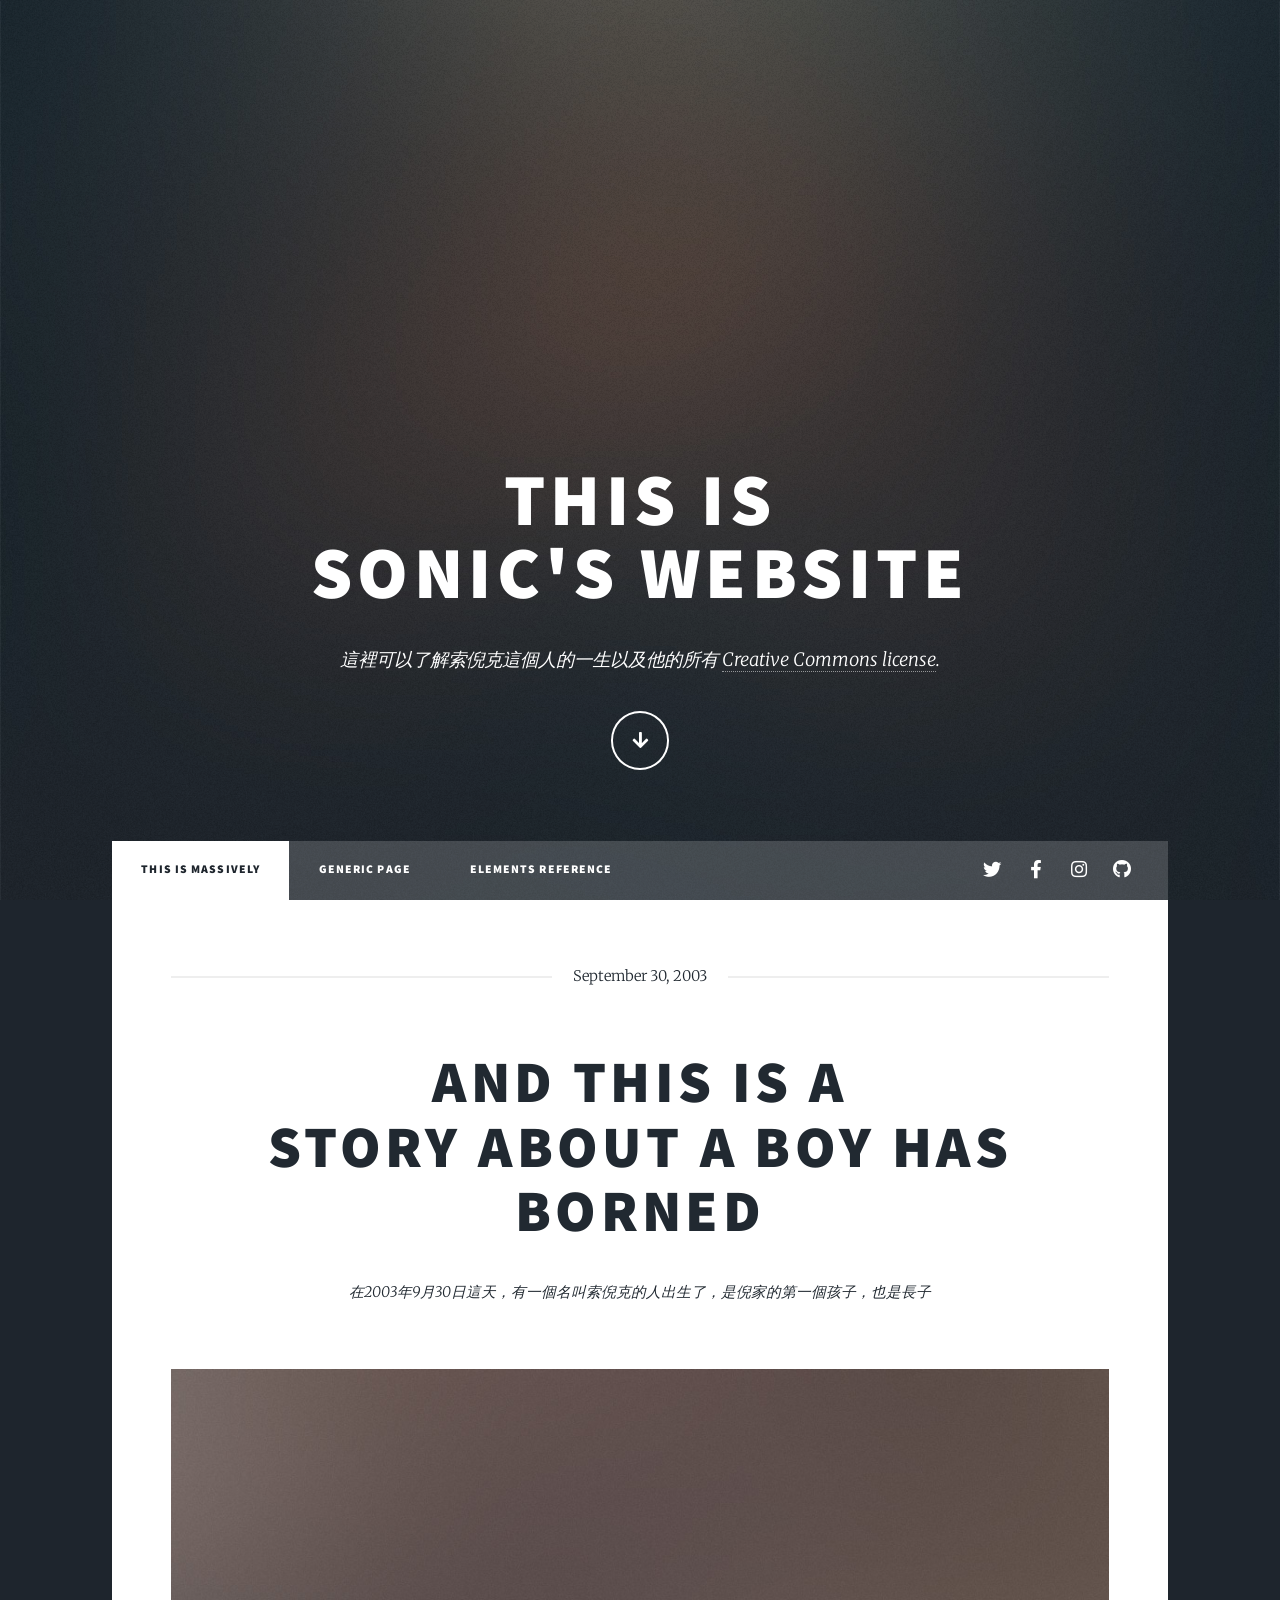
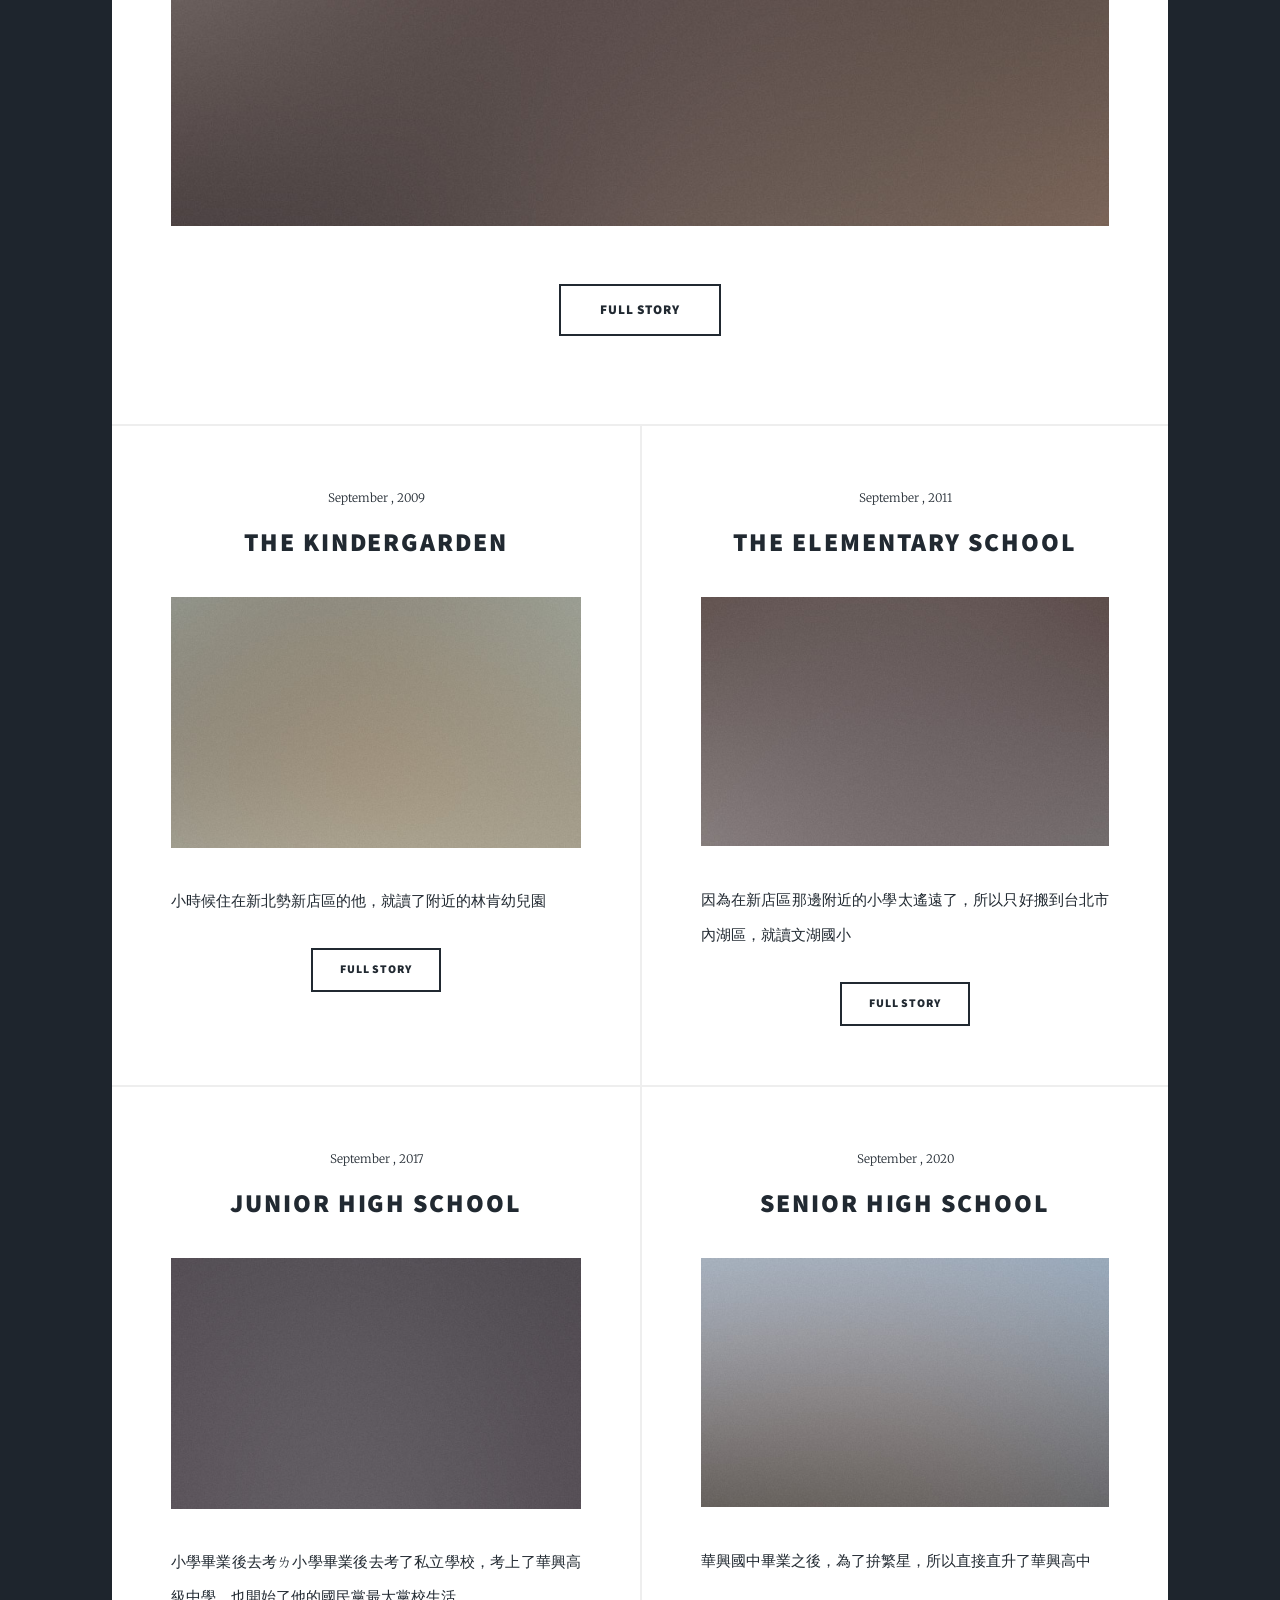
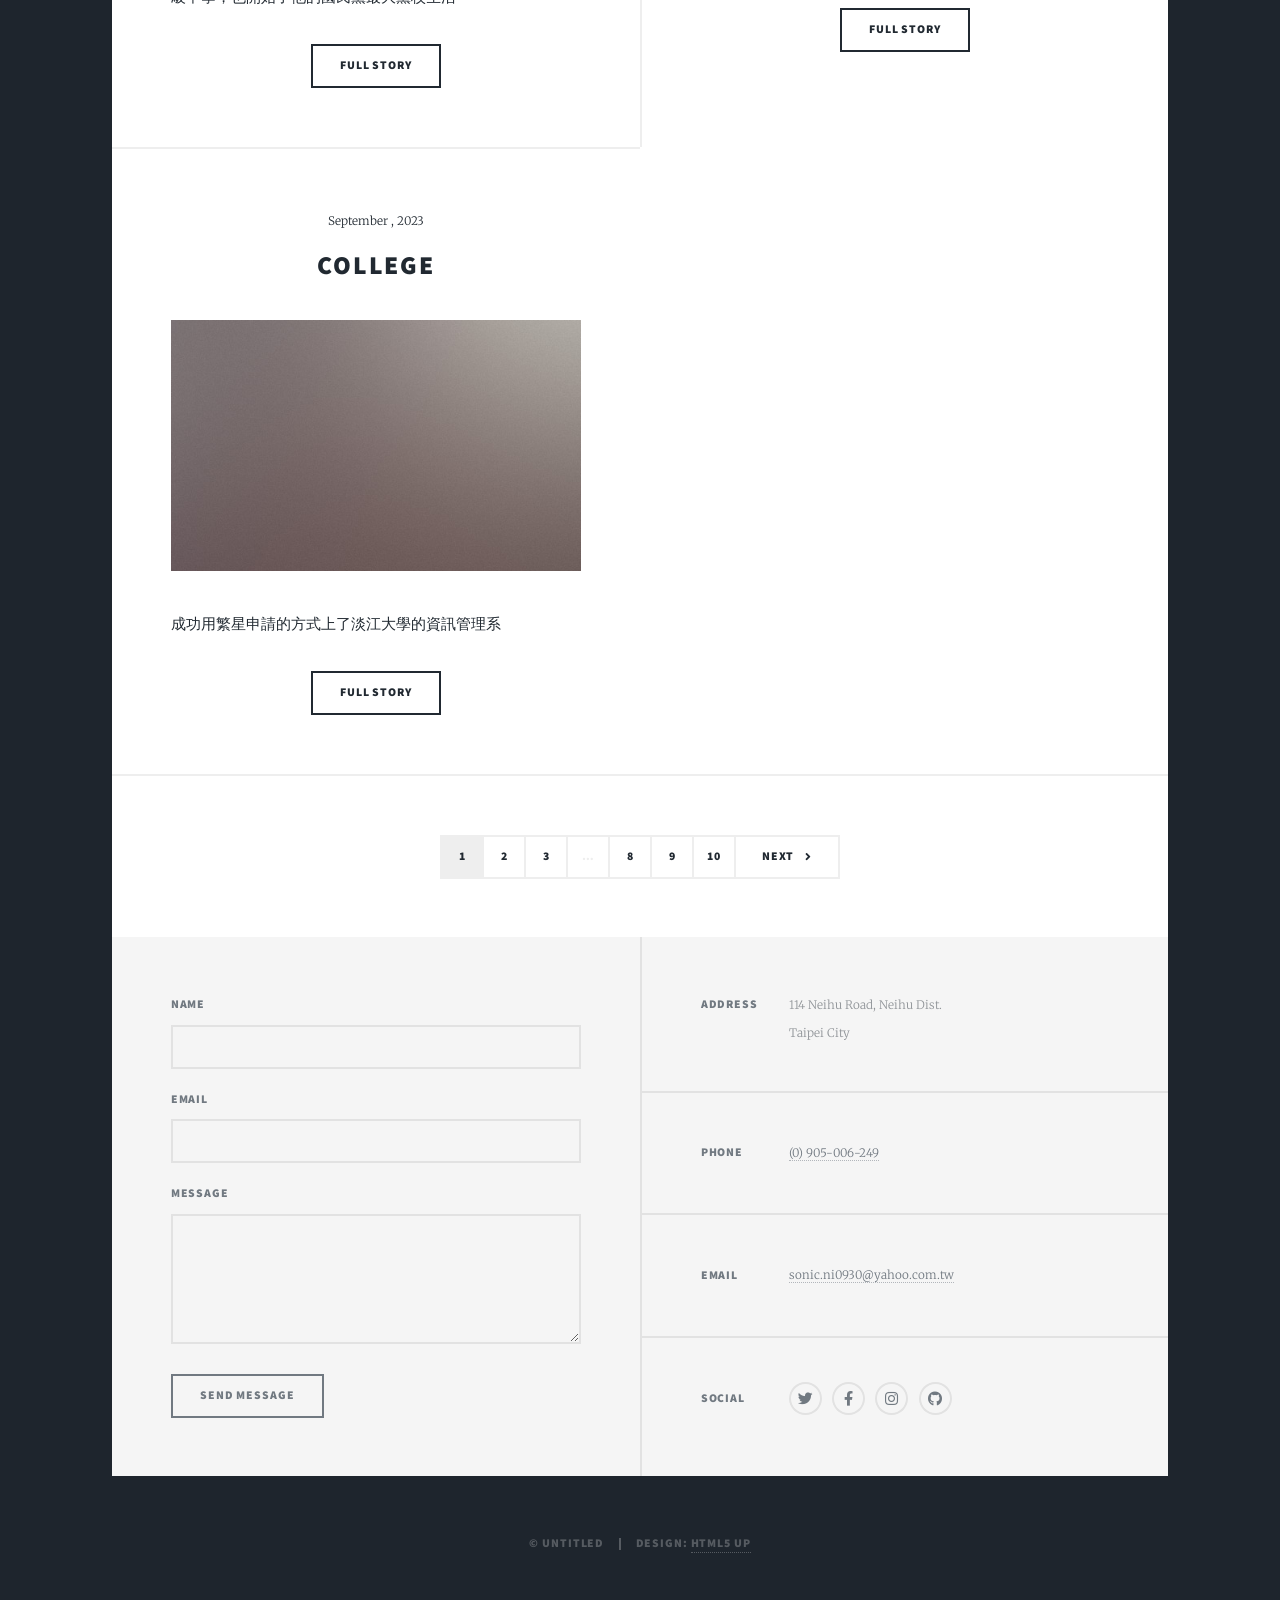
<file: index.html>
<!DOCTYPE HTML>
<!--
	Massively by HTML5 UP
	html5up.net | @ajlkn
	Free for personal and commercial use under the CCA 3.0 license (html5up.net/license)
-->
<html>
	<head>
		<title>Massively by HTML5 UP</title>
		<meta charset="utf-8" />
		<meta name="viewport" content="width=device-width, initial-scale=1, user-scalable=no" />
		<link rel="stylesheet" href="assets/css/main.css" />
		<noscript><link rel="stylesheet" href="assets/css/noscript.css" /></noscript>
	</head>
	<body class="is-preload">

		<!-- Wrapper -->
			<div id="wrapper" class="fade-in">

				<!-- Intro -->
					<div id="intro">
						<h1>This is<br />
						Sonic's Website</h1>
						<p>這裡可以了解索倪克這個人的一生以及他的所有 <a href="https://html5up.net/license">Creative Commons license</a>.</p>
						<ul class="actions">
							<li><a href="#header" class="button icon solid solo fa-arrow-down scrolly">Continue</a></li>
						</ul>
					</div>

				<!-- Header -->
					<header id="header">
						<a href="index.html" class="logo">回到標題</a>
					</header>

				<!-- Nav -->
					<nav id="nav">
						<ul class="links">
							<li class="active"><a href="index.html">This is Massively</a></li>
							<li><a href="generic.html">Generic Page</a></li>
							<li><a href="elements.html">Elements Reference</a></li>
						</ul>
						<ul class="icons">
							<li><a href="#" class="icon brands fa-twitter"><span class="label">Twitter</span></a></li>
							<li><a href="#" class="icon brands fa-facebook-f"><span class="label">Facebook</span></a></li>
							<li><a href="#" class="icon brands fa-instagram"><span class="label">Instagram</span></a></li>
							<li><a href="#" class="icon brands fa-github"><span class="label">GitHub</span></a></li>
						</ul>
					</nav>

				<!-- Main -->
					<div id="main">

						<!-- Featured Post -->
							<article class="post featured">
								<header class="major">
									<span class="date">September 30, 2003</span>
									<h2><a href="#">And this is a<br />
									story about a boy has borned</a></h2>
									<p>在2003年9月30日這天，有一個名叫索倪克的人出生了，是倪家的第一個孩子，也是長子</p>
								</header>
								<a href="#" class="image main"><img src="images/pic01.jpg" alt="" /></a>
								<ul class="actions special">
									<li><a href="#" class="button large">Full Story</a></li>
								</ul>
							</article>

						<!-- Posts -->
							<section class="posts">
								<article>
									<header>
										<span class="date">September , 2009</span>
										<h2><a href="#">the kindergarden<br />
										</a></h2>
									</header>
									<a href="#" class="image fit"><img src="images/pic02.jpg" alt="" /></a>
									<p>小時候住在新北勢新店區的他，就讀了附近的林肯幼兒園</p>
									<ul class="actions special">
										<li><a href="#" class="button">Full Story</a></li>
									</ul>
								</article>
								<article>
									<header>
										<span class="date">September , 2011</span>
										<h2><a href="#">the elementary school<br />
										</a></h2>
									</header>
									<a href="#" class="image fit"><img src="images/pic03.jpg" alt="" /></a>
									<p>因為在新店區那邊附近的小學太遙遠了，所以只好搬到台北市內湖區，就讀文湖國小</p>
									<ul class="actions special">
										<li><a href="#" class="button">Full Story</a></li>
									</ul>
								</article>
								<article>
									<header>
										<span class="date">September , 2017</span>
										<h2><a href="#">junior high school<br />
										</a></h2>
									</header>
									<a href="#" class="image fit"><img src="images/pic04.jpg" alt="" /></a>
									<p> 小學畢業後去考ㄌ小學畢業後去考了私立學校，考上了華興高級中學，也開始了他的國民黨最大黨校生活</p>
									<ul class="actions special">
										<li><a href="#" class="button">Full Story</a></li>
									</ul>
								</article>
								<article>
									<header>
										<span class="date">September , 2020</span>
										<h2><a href="#">Senior high school<br />
										</a></h2>
									</header>
									<a href="#" class="image fit"><img src="images/pic05.jpg" alt="" /></a>
									<p>華興國中畢業之後，為了拚繁星，所以直接直升了華興高中</p>
									<ul class="actions special">
										<li><a href="#" class="button">Full Story</a></li>
									</ul>
								</article>
								<article>
									<header>
										<span class="date">September , 2023</span>
										<h2><a href="#">College<br />
										</a></h2>
									</header>
									<a href="#" class="image fit"><img src="images/pic06.jpg" alt="" /></a>
									<p>成功用繁星申請的方式上了淡江大學的資訊管理系</p>
									<ul class="actions special">
										<li><a href="#" class="button">Full Story</a></li>
									</ul>
								
								</article>
							</section>

						<!-- Footer -->
							<footer>
								<div class="pagination">
									<!--<a href="#" class="previous">Prev</a>-->
									<a href="#" class="page active">1</a>
									<a href="#" class="page">2</a>
									<a href="#" class="page">3</a>
									<span class="extra">&hellip;</span>
									<a href="#" class="page">8</a>
									<a href="#" class="page">9</a>
									<a href="#" class="page">10</a>
									<a href="#" class="next">Next</a>
								</div>
							</footer>

					</div>

				<!-- Footer -->
					<footer id="footer">
						<section>
							<form method="post" action="#">
								<div class="fields">
									<div class="field">
										<label for="name">Name</label>
										<input type="text" name="name" id="name" />
									</div>
									<div class="field">
										<label for="email">Email</label>
										<input type="text" name="email" id="email" />
									</div>
									<div class="field">
										<label for="message">Message</label>
										<textarea name="message" id="message" rows="3"></textarea>
									</div>
								</div>
								<ul class="actions">
									<li><input type="submit" value="Send Message" /></li>
								</ul>
							</form>
						</section>
						<section class="split contact">
							<section class="alt">
								<h3>Address</h3>
								<p>114 Neihu Road, Neihu Dist. <br />
								Taipei City </p>
							</section>
							<section>
								<h3>Phone</h3>
								<p><a href="#">(0) 905-006-249</a></p>
							</section>
							<section>
								<h3>Email</h3>
								<p><a href="#">sonic.ni0930@yahoo.com.tw</a></p>
							</section>
							<section>
								<h3>Social</h3>
								<ul class="icons alt">
									<li><a href="#" class="icon brands alt fa-twitter"><span class="label">Twitter</span></a></li>
									<li><a href="#" class="icon brands alt fa-facebook-f"><span class="label">Facebook</span></a></li>
									<li><a href="#" class="icon brands alt fa-instagram"><span class="label">Instagram</span></a></li>
									<li><a href="#" class="icon brands alt fa-github"><span class="label">GitHub</span></a></li>
								</ul>
							</section>
						</section>
					</footer>

				<!-- Copyright -->
					<div id="copyright">
						<ul><li>&copy; Untitled</li><li>Design: <a href="https://html5up.net">HTML5 UP</a></li></ul>
					</div>

			</div>

		<!-- Scripts -->
			<script src="assets/js/jquery.min.js"></script>
			<script src="assets/js/jquery.scrollex.min.js"></script>
			<script src="assets/js/jquery.scrolly.min.js"></script>
			<script src="assets/js/browser.min.js"></script>
			<script src="assets/js/breakpoints.min.js"></script>
			<script src="assets/js/util.js"></script>
			<script src="assets/js/main.js"></script>

	</body>
</html>
</file>
<file: assets/css/main.css>
@import url(fontawesome-all.min.css);
@import url("https://fonts.googleapis.com/css?family=Merriweather:300,700,300italic,700italic|Source+Sans+Pro:900");

/*
	Massively by HTML5 UP
	html5up.net | @ajlkn
	Free for personal and commercial use under the CCA 3.0 license (html5up.net/license)
*/

html, body, div, span, applet, object,
iframe, h1, h2, h3, h4, h5, h6, p, blockquote,
pre, a, abbr, acronym, address, big, cite,
code, del, dfn, em, img, ins, kbd, q, s, samp,
small, strike, strong, sub, sup, tt, var, b,
u, i, center, dl, dt, dd, ol, ul, li, fieldset,
form, label, legend, table, caption, tbody,
tfoot, thead, tr, th, td, article, aside,
canvas, details, embed, figure, figcaption,
footer, header, hgroup, menu, nav, output, ruby,
section, summary, time, mark, audio, video {
	margin: 0;
	padding: 0;
	border: 0;
	font-size: 100%;
	font: inherit;
	vertical-align: baseline;}

article, aside, details, figcaption, figure,
footer, header, hgroup, menu, nav, section {
	display: block;}

body {
	line-height: 1;
}

ol, ul {
	list-style: none;
}

blockquote, q {
	quotes: none;
}

	blockquote:before, blockquote:after, q:before, q:after {
		content: '';
		content: none;
	}

table {
	border-collapse: collapse;
	border-spacing: 0;
}

body {
	-webkit-text-size-adjust: none;
}

mark {
	background-color: transparent;
	color: inherit;
}

input::-moz-focus-inner {
	border: 0;
	padding: 0;
}

input, select, textarea {
	-moz-appearance: none;
	-webkit-appearance: none;
	-ms-appearance: none;
	appearance: none;
}

/* Basic */

	@-ms-viewport {
		width: device-width;
	}

	body {
		-ms-overflow-style: scrollbar;
	}

	@media screen and (max-width: 480px) {

		html, body {
			min-width: 320px;
		}

	}

	html {
		box-sizing: border-box;
	}

	*, *:before, *:after {
		box-sizing: inherit;
	}

	body {
		background-color: #1e252d;
	}

		body.is-preload *, body.is-preload *:before, body.is-preload *:after {
			-moz-animation: none !important;
			-webkit-animation: none !important;
			-ms-animation: none !important;
			animation: none !important;
			-moz-transition: none !important;
			-webkit-transition: none !important;
			-ms-transition: none !important;
			transition: none !important;
		}

/* Type */

	html {
		font-size: 16pt;
	}

		@media screen and (max-width: 1680px) {

			html {
				font-size: 12pt;
			}

		}

		@media screen and (max-width: 1280px) {

			html {
				font-size: 11pt;
			}

		}

		@media screen and (max-width: 360px) {

			html {
				font-size: 10pt;
			}

		}

	body {
		color: #212931;
	}

	body, input, select, textarea {
		font-family: "Merriweather", Georgia, serif;
		font-weight: 300;
		font-size: 1rem;
		line-height: 2.375;
	}

	a {
		-moz-transition: color 0.2s ease-in-out, background-color 0.2s ease-in-out, border-color 0.2s ease-in-out, box-shadow 0.2s ease-in-out;
		-webkit-transition: color 0.2s ease-in-out, background-color 0.2s ease-in-out, border-color 0.2s ease-in-out, box-shadow 0.2s ease-in-out;
		-ms-transition: color 0.2s ease-in-out, background-color 0.2s ease-in-out, border-color 0.2s ease-in-out, box-shadow 0.2s ease-in-out;
		transition: color 0.2s ease-in-out, background-color 0.2s ease-in-out, border-color 0.2s ease-in-out, box-shadow 0.2s ease-in-out;
		border-bottom: dotted 1px;
		text-decoration: none;
	}

		a:hover {
			border-bottom-color: transparent;
		}

	strong, b {
		font-weight: 600;
	}

	em, i {
		font-style: italic;
	}

	p {
		text-align: justify;
		margin: 0 0 2rem 0;
	}

	h1, h2, h3, h4, h5, h6 {
		font-family: "Source Sans Pro", Helvetica, sans-serif;
		font-weight: 900;
		line-height: 1.5;
		letter-spacing: 0.075em;
		text-transform: uppercase;
		margin: 0 0 1rem 0;
	}

		h1 a, h2 a, h3 a, h4 a, h5 a, h6 a {
			border-bottom: 0;
			color: inherit;
			text-decoration: none;
		}

	h1 {
		font-size: 4rem;
		line-height: 1.1;
		margin: 0 0 2rem 0;
	}

	h2 {
		font-size: 1.75rem;
		line-height: 1.3;
		margin: 0 0 1.5rem 0;
	}

	h3 {
		font-size: 1.25rem;
		margin: 0 0 1.5rem 0;
	}

	h4 {
		font-size: 1rem;
	}

	h5 {
		font-size: 0.9rem;
	}

	h6 {
		font-size: 0.8rem;
	}

	sub {
		font-size: 0.8rem;
		position: relative;
		top: 0.5rem;
	}

	sup {
		font-size: 0.8rem;
		position: relative;
		top: -0.5rem;
	}

	blockquote {
		border-left: solid 4px;
		font-style: italic;
		margin: 0 0 2rem 0;
		padding: 0.5rem 0 0.5rem 2rem;
	}

	code {
		border: solid 2px;
		font-family: "Courier New", monospace;
		font-size: 0.9rem;
		margin: 0 0.25rem;
		padding: 0.25rem 0.65rem;
	}

	pre {
		-webkit-overflow-scrolling: touch;
		font-family: "Courier New", monospace;
		font-size: 0.9rem;
		margin: 0 0 2rem 0;
	}

		pre code {
			display: block;
			line-height: 1.75;
			padding: 1rem 1.5rem;
			overflow-x: auto;
		}

	hr {
		border: 0;
		border-bottom: solid 2px;
		margin: 3rem 0;
	}

		hr.major {
			margin: 5rem 0;
		}

	.align-left {
		text-align: left;
	}

	.align-center {
		text-align: center;
	}

	.align-right {
		text-align: right;
	}

	input, select, textarea {
		color: #212931;
	}

	a {
		color: #212931;
		border-bottom-color: rgba(33, 41, 49, 0.5);
	}

		a:hover {
			border-bottom-color: transparent;
			color: #18bfef !important;
		}

	strong, b {
		color: #212931;
	}

	h1, h2, h3, h4, h5, h6 {
		color: #212931;
	}

	blockquote {
		border-left-color: #eeeeee;
	}

	code {
		background: rgba(220, 220, 220, 0.25);
		border-color: #eeeeee;
	}

	hr {
		border-bottom-color: #eeeeee;
	}

/* Row */

	.row {
		display: flex;
		flex-wrap: wrap;
		box-sizing: border-box;
		align-items: stretch;
	}

		.row > * {
			box-sizing: border-box;
		}

		.row.gtr-uniform > * > :last-child {
			margin-bottom: 0;
		}

		.row.aln-left {
			justify-content: flex-start;
		}

		.row.aln-center {
			justify-content: center;
		}

		.row.aln-right {
			justify-content: flex-end;
		}

		.row.aln-top {
			align-items: flex-start;
		}

		.row.aln-middle {
			align-items: center;
		}

		.row.aln-bottom {
			align-items: flex-end;
		}

		.row > .imp {
			order: -1;
		}

		.row > .col-1 {
			width: 8.33333%;
		}

		.row > .off-1 {
			margin-left: 8.33333%;
		}

		.row > .col-2 {
			width: 16.66667%;
		}

		.row > .off-2 {
			margin-left: 16.66667%;
		}

		.row > .col-3 {
			width: 25%;
		}

		.row > .off-3 {
			margin-left: 25%;
		}

		.row > .col-4 {
			width: 33.33333%;
		}

		.row > .off-4 {
			margin-left: 33.33333%;
		}

		.row > .col-5 {
			width: 41.66667%;
		}

		.row > .off-5 {
			margin-left: 41.66667%;
		}

		.row > .col-6 {
			width: 50%;
		}

		.row > .off-6 {
			margin-left: 50%;
		}

		.row > .col-7 {
			width: 58.33333%;
		}

		.row > .off-7 {
			margin-left: 58.33333%;
		}

		.row > .col-8 {
			width: 66.66667%;
		}

		.row > .off-8 {
			margin-left: 66.66667%;
		}

		.row > .col-9 {
			width: 75%;
		}

		.row > .off-9 {
			margin-left: 75%;
		}

		.row > .col-10 {
			width: 83.33333%;
		}

		.row > .off-10 {
			margin-left: 83.33333%;
		}

		.row > .col-11 {
			width: 91.66667%;
		}

		.row > .off-11 {
			margin-left: 91.66667%;
		}

		.row > .col-12 {
			width: 100%;
		}

		.row > .off-12 {
			margin-left: 100%;
		}

		.row.gtr-0 {
			margin-top: 0;
			margin-left: 0rem;
		}

			.row.gtr-0 > * {
				padding: 0 0 0 0rem;
			}

			.row.gtr-0.gtr-uniform {
				margin-top: 0rem;
			}

				.row.gtr-0.gtr-uniform > * {
					padding-top: 0rem;
				}

		.row.gtr-25 {
			margin-top: 0;
			margin-left: -0.375rem;
		}

			.row.gtr-25 > * {
				padding: 0 0 0 0.375rem;
			}

			.row.gtr-25.gtr-uniform {
				margin-top: -0.375rem;
			}

				.row.gtr-25.gtr-uniform > * {
					padding-top: 0.375rem;
				}

		.row.gtr-50 {
			margin-top: 0;
			margin-left: -0.75rem;
		}

			.row.gtr-50 > * {
				padding: 0 0 0 0.75rem;
			}

			.row.gtr-50.gtr-uniform {
				margin-top: -0.75rem;
			}

				.row.gtr-50.gtr-uniform > * {
					padding-top: 0.75rem;
				}

		.row {
			margin-top: 0;
			margin-left: -1.5rem;
		}

			.row > * {
				padding: 0 0 0 1.5rem;
			}

			.row.gtr-uniform {
				margin-top: -1.5rem;
			}

				.row.gtr-uniform > * {
					padding-top: 1.5rem;
				}

		.row.gtr-150 {
			margin-top: 0;
			margin-left: -2.25rem;
		}

			.row.gtr-150 > * {
				padding: 0 0 0 2.25rem;
			}

			.row.gtr-150.gtr-uniform {
				margin-top: -2.25rem;
			}

				.row.gtr-150.gtr-uniform > * {
					padding-top: 2.25rem;
				}

		.row.gtr-200 {
			margin-top: 0;
			margin-left: -3rem;
		}

			.row.gtr-200 > * {
				padding: 0 0 0 3rem;
			}

			.row.gtr-200.gtr-uniform {
				margin-top: -3rem;
			}

				.row.gtr-200.gtr-uniform > * {
					padding-top: 3rem;
				}

		@media screen and (max-width: 1680px) {

			.row {
				display: flex;
				flex-wrap: wrap;
				box-sizing: border-box;
				align-items: stretch;
			}

				.row > * {
					box-sizing: border-box;
				}

				.row.gtr-uniform > * > :last-child {
					margin-bottom: 0;
				}

				.row.aln-left {
					justify-content: flex-start;
				}

				.row.aln-center {
					justify-content: center;
				}

				.row.aln-right {
					justify-content: flex-end;
				}

				.row.aln-top {
					align-items: flex-start;
				}

				.row.aln-middle {
					align-items: center;
				}

				.row.aln-bottom {
					align-items: flex-end;
				}

				.row > .imp-xlarge {
					order: -1;
				}

				.row > .col-1-xlarge {
					width: 8.33333%;
				}

				.row > .off-1-xlarge {
					margin-left: 8.33333%;
				}

				.row > .col-2-xlarge {
					width: 16.66667%;
				}

				.row > .off-2-xlarge {
					margin-left: 16.66667%;
				}

				.row > .col-3-xlarge {
					width: 25%;
				}

				.row > .off-3-xlarge {
					margin-left: 25%;
				}

				.row > .col-4-xlarge {
					width: 33.33333%;
				}

				.row > .off-4-xlarge {
					margin-left: 33.33333%;
				}

				.row > .col-5-xlarge {
					width: 41.66667%;
				}

				.row > .off-5-xlarge {
					margin-left: 41.66667%;
				}

				.row > .col-6-xlarge {
					width: 50%;
				}

				.row > .off-6-xlarge {
					margin-left: 50%;
				}

				.row > .col-7-xlarge {
					width: 58.33333%;
				}

				.row > .off-7-xlarge {
					margin-left: 58.33333%;
				}

				.row > .col-8-xlarge {
					width: 66.66667%;
				}

				.row > .off-8-xlarge {
					margin-left: 66.66667%;
				}

				.row > .col-9-xlarge {
					width: 75%;
				}

				.row > .off-9-xlarge {
					margin-left: 75%;
				}

				.row > .col-10-xlarge {
					width: 83.33333%;
				}

				.row > .off-10-xlarge {
					margin-left: 83.33333%;
				}

				.row > .col-11-xlarge {
					width: 91.66667%;
				}

				.row > .off-11-xlarge {
					margin-left: 91.66667%;
				}

				.row > .col-12-xlarge {
					width: 100%;
				}

				.row > .off-12-xlarge {
					margin-left: 100%;
				}

				.row.gtr-0 {
					margin-top: 0;
					margin-left: 0rem;
				}

					.row.gtr-0 > * {
						padding: 0 0 0 0rem;
					}

					.row.gtr-0.gtr-uniform {
						margin-top: 0rem;
					}

						.row.gtr-0.gtr-uniform > * {
							padding-top: 0rem;
						}

				.row.gtr-25 {
					margin-top: 0;
					margin-left: -0.375rem;
				}

					.row.gtr-25 > * {
						padding: 0 0 0 0.375rem;
					}

					.row.gtr-25.gtr-uniform {
						margin-top: -0.375rem;
					}

						.row.gtr-25.gtr-uniform > * {
							padding-top: 0.375rem;
						}

				.row.gtr-50 {
					margin-top: 0;
					margin-left: -0.75rem;
				}

					.row.gtr-50 > * {
						padding: 0 0 0 0.75rem;
					}

					.row.gtr-50.gtr-uniform {
						margin-top: -0.75rem;
					}

						.row.gtr-50.gtr-uniform > * {
							padding-top: 0.75rem;
						}

				.row {
					margin-top: 0;
					margin-left: -1.5rem;
				}

					.row > * {
						padding: 0 0 0 1.5rem;
					}

					.row.gtr-uniform {
						margin-top: -1.5rem;
					}

						.row.gtr-uniform > * {
							padding-top: 1.5rem;
						}

				.row.gtr-150 {
					margin-top: 0;
					margin-left: -2.25rem;
				}

					.row.gtr-150 > * {
						padding: 0 0 0 2.25rem;
					}

					.row.gtr-150.gtr-uniform {
						margin-top: -2.25rem;
					}

						.row.gtr-150.gtr-uniform > * {
							padding-top: 2.25rem;
						}

				.row.gtr-200 {
					margin-top: 0;
					margin-left: -3rem;
				}

					.row.gtr-200 > * {
						padding: 0 0 0 3rem;
					}

					.row.gtr-200.gtr-uniform {
						margin-top: -3rem;
					}

						.row.gtr-200.gtr-uniform > * {
							padding-top: 3rem;
						}

		}

		@media screen and (max-width: 1280px) {

			.row {
				display: flex;
				flex-wrap: wrap;
				box-sizing: border-box;
				align-items: stretch;
			}

				.row > * {
					box-sizing: border-box;
				}

				.row.gtr-uniform > * > :last-child {
					margin-bottom: 0;
				}

				.row.aln-left {
					justify-content: flex-start;
				}

				.row.aln-center {
					justify-content: center;
				}

				.row.aln-right {
					justify-content: flex-end;
				}

				.row.aln-top {
					align-items: flex-start;
				}

				.row.aln-middle {
					align-items: center;
				}

				.row.aln-bottom {
					align-items: flex-end;
				}

				.row > .imp-large {
					order: -1;
				}

				.row > .col-1-large {
					width: 8.33333%;
				}

				.row > .off-1-large {
					margin-left: 8.33333%;
				}

				.row > .col-2-large {
					width: 16.66667%;
				}

				.row > .off-2-large {
					margin-left: 16.66667%;
				}

				.row > .col-3-large {
					width: 25%;
				}

				.row > .off-3-large {
					margin-left: 25%;
				}

				.row > .col-4-large {
					width: 33.33333%;
				}

				.row > .off-4-large {
					margin-left: 33.33333%;
				}

				.row > .col-5-large {
					width: 41.66667%;
				}

				.row > .off-5-large {
					margin-left: 41.66667%;
				}

				.row > .col-6-large {
					width: 50%;
				}

				.row > .off-6-large {
					margin-left: 50%;
				}

				.row > .col-7-large {
					width: 58.33333%;
				}

				.row > .off-7-large {
					margin-left: 58.33333%;
				}

				.row > .col-8-large {
					width: 66.66667%;
				}

				.row > .off-8-large {
					margin-left: 66.66667%;
				}

				.row > .col-9-large {
					width: 75%;
				}

				.row > .off-9-large {
					margin-left: 75%;
				}

				.row > .col-10-large {
					width: 83.33333%;
				}

				.row > .off-10-large {
					margin-left: 83.33333%;
				}

				.row > .col-11-large {
					width: 91.66667%;
				}

				.row > .off-11-large {
					margin-left: 91.66667%;
				}

				.row > .col-12-large {
					width: 100%;
				}

				.row > .off-12-large {
					margin-left: 100%;
				}

				.row.gtr-0 {
					margin-top: 0;
					margin-left: 0rem;
				}

					.row.gtr-0 > * {
						padding: 0 0 0 0rem;
					}

					.row.gtr-0.gtr-uniform {
						margin-top: 0rem;
					}

						.row.gtr-0.gtr-uniform > * {
							padding-top: 0rem;
						}

				.row.gtr-25 {
					margin-top: 0;
					margin-left: -0.375rem;
				}

					.row.gtr-25 > * {
						padding: 0 0 0 0.375rem;
					}

					.row.gtr-25.gtr-uniform {
						margin-top: -0.375rem;
					}

						.row.gtr-25.gtr-uniform > * {
							padding-top: 0.375rem;
						}

				.row.gtr-50 {
					margin-top: 0;
					margin-left: -0.75rem;
				}

					.row.gtr-50 > * {
						padding: 0 0 0 0.75rem;
					}

					.row.gtr-50.gtr-uniform {
						margin-top: -0.75rem;
					}

						.row.gtr-50.gtr-uniform > * {
							padding-top: 0.75rem;
						}

				.row {
					margin-top: 0;
					margin-left: -1.5rem;
				}

					.row > * {
						padding: 0 0 0 1.5rem;
					}

					.row.gtr-uniform {
						margin-top: -1.5rem;
					}

						.row.gtr-uniform > * {
							padding-top: 1.5rem;
						}

				.row.gtr-150 {
					margin-top: 0;
					margin-left: -2.25rem;
				}

					.row.gtr-150 > * {
						padding: 0 0 0 2.25rem;
					}

					.row.gtr-150.gtr-uniform {
						margin-top: -2.25rem;
					}

						.row.gtr-150.gtr-uniform > * {
							padding-top: 2.25rem;
						}

				.row.gtr-200 {
					margin-top: 0;
					margin-left: -3rem;
				}

					.row.gtr-200 > * {
						padding: 0 0 0 3rem;
					}

					.row.gtr-200.gtr-uniform {
						margin-top: -3rem;
					}

						.row.gtr-200.gtr-uniform > * {
							padding-top: 3rem;
						}

		}

		@media screen and (max-width: 980px) {

			.row {
				display: flex;
				flex-wrap: wrap;
				box-sizing: border-box;
				align-items: stretch;
			}

				.row > * {
					box-sizing: border-box;
				}

				.row.gtr-uniform > * > :last-child {
					margin-bottom: 0;
				}

				.row.aln-left {
					justify-content: flex-start;
				}

				.row.aln-center {
					justify-content: center;
				}

				.row.aln-right {
					justify-content: flex-end;
				}

				.row.aln-top {
					align-items: flex-start;
				}

				.row.aln-middle {
					align-items: center;
				}

				.row.aln-bottom {
					align-items: flex-end;
				}

				.row > .imp-medium {
					order: -1;
				}

				.row > .col-1-medium {
					width: 8.33333%;
				}

				.row > .off-1-medium {
					margin-left: 8.33333%;
				}

				.row > .col-2-medium {
					width: 16.66667%;
				}

				.row > .off-2-medium {
					margin-left: 16.66667%;
				}

				.row > .col-3-medium {
					width: 25%;
				}

				.row > .off-3-medium {
					margin-left: 25%;
				}

				.row > .col-4-medium {
					width: 33.33333%;
				}

				.row > .off-4-medium {
					margin-left: 33.33333%;
				}

				.row > .col-5-medium {
					width: 41.66667%;
				}

				.row > .off-5-medium {
					margin-left: 41.66667%;
				}

				.row > .col-6-medium {
					width: 50%;
				}

				.row > .off-6-medium {
					margin-left: 50%;
				}

				.row > .col-7-medium {
					width: 58.33333%;
				}

				.row > .off-7-medium {
					margin-left: 58.33333%;
				}

				.row > .col-8-medium {
					width: 66.66667%;
				}

				.row > .off-8-medium {
					margin-left: 66.66667%;
				}

				.row > .col-9-medium {
					width: 75%;
				}

				.row > .off-9-medium {
					margin-left: 75%;
				}

				.row > .col-10-medium {
					width: 83.33333%;
				}

				.row > .off-10-medium {
					margin-left: 83.33333%;
				}

				.row > .col-11-medium {
					width: 91.66667%;
				}

				.row > .off-11-medium {
					margin-left: 91.66667%;
				}

				.row > .col-12-medium {
					width: 100%;
				}

				.row > .off-12-medium {
					margin-left: 100%;
				}

				.row.gtr-0 {
					margin-top: 0;
					margin-left: 0rem;
				}

					.row.gtr-0 > * {
						padding: 0 0 0 0rem;
					}

					.row.gtr-0.gtr-uniform {
						margin-top: 0rem;
					}

						.row.gtr-0.gtr-uniform > * {
							padding-top: 0rem;
						}

				.row.gtr-25 {
					margin-top: 0;
					margin-left: -0.375rem;
				}

					.row.gtr-25 > * {
						padding: 0 0 0 0.375rem;
					}

					.row.gtr-25.gtr-uniform {
						margin-top: -0.375rem;
					}

						.row.gtr-25.gtr-uniform > * {
							padding-top: 0.375rem;
						}

				.row.gtr-50 {
					margin-top: 0;
					margin-left: -0.75rem;
				}

					.row.gtr-50 > * {
						padding: 0 0 0 0.75rem;
					}

					.row.gtr-50.gtr-uniform {
						margin-top: -0.75rem;
					}

						.row.gtr-50.gtr-uniform > * {
							padding-top: 0.75rem;
						}

				.row {
					margin-top: 0;
					margin-left: -1.5rem;
				}

					.row > * {
						padding: 0 0 0 1.5rem;
					}

					.row.gtr-uniform {
						margin-top: -1.5rem;
					}

						.row.gtr-uniform > * {
							padding-top: 1.5rem;
						}

				.row.gtr-150 {
					margin-top: 0;
					margin-left: -2.25rem;
				}

					.row.gtr-150 > * {
						padding: 0 0 0 2.25rem;
					}

					.row.gtr-150.gtr-uniform {
						margin-top: -2.25rem;
					}

						.row.gtr-150.gtr-uniform > * {
							padding-top: 2.25rem;
						}

				.row.gtr-200 {
					margin-top: 0;
					margin-left: -3rem;
				}

					.row.gtr-200 > * {
						padding: 0 0 0 3rem;
					}

					.row.gtr-200.gtr-uniform {
						margin-top: -3rem;
					}

						.row.gtr-200.gtr-uniform > * {
							padding-top: 3rem;
						}

		}

		@media screen and (max-width: 736px) {

			.row {
				display: flex;
				flex-wrap: wrap;
				box-sizing: border-box;
				align-items: stretch;
			}

				.row > * {
					box-sizing: border-box;
				}

				.row.gtr-uniform > * > :last-child {
					margin-bottom: 0;
				}

				.row.aln-left {
					justify-content: flex-start;
				}

				.row.aln-center {
					justify-content: center;
				}

				.row.aln-right {
					justify-content: flex-end;
				}

				.row.aln-top {
					align-items: flex-start;
				}

				.row.aln-middle {
					align-items: center;
				}

				.row.aln-bottom {
					align-items: flex-end;
				}

				.row > .imp-small {
					order: -1;
				}

				.row > .col-1-small {
					width: 8.33333%;
				}

				.row > .off-1-small {
					margin-left: 8.33333%;
				}

				.row > .col-2-small {
					width: 16.66667%;
				}

				.row > .off-2-small {
					margin-left: 16.66667%;
				}

				.row > .col-3-small {
					width: 25%;
				}

				.row > .off-3-small {
					margin-left: 25%;
				}

				.row > .col-4-small {
					width: 33.33333%;
				}

				.row > .off-4-small {
					margin-left: 33.33333%;
				}

				.row > .col-5-small {
					width: 41.66667%;
				}

				.row > .off-5-small {
					margin-left: 41.66667%;
				}

				.row > .col-6-small {
					width: 50%;
				}

				.row > .off-6-small {
					margin-left: 50%;
				}

				.row > .col-7-small {
					width: 58.33333%;
				}

				.row > .off-7-small {
					margin-left: 58.33333%;
				}

				.row > .col-8-small {
					width: 66.66667%;
				}

				.row > .off-8-small {
					margin-left: 66.66667%;
				}

				.row > .col-9-small {
					width: 75%;
				}

				.row > .off-9-small {
					margin-left: 75%;
				}

				.row > .col-10-small {
					width: 83.33333%;
				}

				.row > .off-10-small {
					margin-left: 83.33333%;
				}

				.row > .col-11-small {
					width: 91.66667%;
				}

				.row > .off-11-small {
					margin-left: 91.66667%;
				}

				.row > .col-12-small {
					width: 100%;
				}

				.row > .off-12-small {
					margin-left: 100%;
				}

				.row.gtr-0 {
					margin-top: 0;
					margin-left: 0rem;
				}

					.row.gtr-0 > * {
						padding: 0 0 0 0rem;
					}

					.row.gtr-0.gtr-uniform {
						margin-top: 0rem;
					}

						.row.gtr-0.gtr-uniform > * {
							padding-top: 0rem;
						}

				.row.gtr-25 {
					margin-top: 0;
					margin-left: -0.375rem;
				}

					.row.gtr-25 > * {
						padding: 0 0 0 0.375rem;
					}

					.row.gtr-25.gtr-uniform {
						margin-top: -0.375rem;
					}

						.row.gtr-25.gtr-uniform > * {
							padding-top: 0.375rem;
						}

				.row.gtr-50 {
					margin-top: 0;
					margin-left: -0.75rem;
				}

					.row.gtr-50 > * {
						padding: 0 0 0 0.75rem;
					}

					.row.gtr-50.gtr-uniform {
						margin-top: -0.75rem;
					}

						.row.gtr-50.gtr-uniform > * {
							padding-top: 0.75rem;
						}

				.row {
					margin-top: 0;
					margin-left: -1.5rem;
				}

					.row > * {
						padding: 0 0 0 1.5rem;
					}

					.row.gtr-uniform {
						margin-top: -1.5rem;
					}

						.row.gtr-uniform > * {
							padding-top: 1.5rem;
						}

				.row.gtr-150 {
					margin-top: 0;
					margin-left: -2.25rem;
				}

					.row.gtr-150 > * {
						padding: 0 0 0 2.25rem;
					}

					.row.gtr-150.gtr-uniform {
						margin-top: -2.25rem;
					}

						.row.gtr-150.gtr-uniform > * {
							padding-top: 2.25rem;
						}

				.row.gtr-200 {
					margin-top: 0;
					margin-left: -3rem;
				}

					.row.gtr-200 > * {
						padding: 0 0 0 3rem;
					}

					.row.gtr-200.gtr-uniform {
						margin-top: -3rem;
					}

						.row.gtr-200.gtr-uniform > * {
							padding-top: 3rem;
						}

		}

		@media screen and (max-width: 480px) {

			.row {
				display: flex;
				flex-wrap: wrap;
				box-sizing: border-box;
				align-items: stretch;
			}

				.row > * {
					box-sizing: border-box;
				}

				.row.gtr-uniform > * > :last-child {
					margin-bottom: 0;
				}

				.row.aln-left {
					justify-content: flex-start;
				}

				.row.aln-center {
					justify-content: center;
				}

				.row.aln-right {
					justify-content: flex-end;
				}

				.row.aln-top {
					align-items: flex-start;
				}

				.row.aln-middle {
					align-items: center;
				}

				.row.aln-bottom {
					align-items: flex-end;
				}

				.row > .imp-xsmall {
					order: -1;
				}

				.row > .col-1-xsmall {
					width: 8.33333%;
				}

				.row > .off-1-xsmall {
					margin-left: 8.33333%;
				}

				.row > .col-2-xsmall {
					width: 16.66667%;
				}

				.row > .off-2-xsmall {
					margin-left: 16.66667%;
				}

				.row > .col-3-xsmall {
					width: 25%;
				}

				.row > .off-3-xsmall {
					margin-left: 25%;
				}

				.row > .col-4-xsmall {
					width: 33.33333%;
				}

				.row > .off-4-xsmall {
					margin-left: 33.33333%;
				}

				.row > .col-5-xsmall {
					width: 41.66667%;
				}

				.row > .off-5-xsmall {
					margin-left: 41.66667%;
				}

				.row > .col-6-xsmall {
					width: 50%;
				}

				.row > .off-6-xsmall {
					margin-left: 50%;
				}

				.row > .col-7-xsmall {
					width: 58.33333%;
				}

				.row > .off-7-xsmall {
					margin-left: 58.33333%;
				}

				.row > .col-8-xsmall {
					width: 66.66667%;
				}

				.row > .off-8-xsmall {
					margin-left: 66.66667%;
				}

				.row > .col-9-xsmall {
					width: 75%;
				}

				.row > .off-9-xsmall {
					margin-left: 75%;
				}

				.row > .col-10-xsmall {
					width: 83.33333%;
				}

				.row > .off-10-xsmall {
					margin-left: 83.33333%;
				}

				.row > .col-11-xsmall {
					width: 91.66667%;
				}

				.row > .off-11-xsmall {
					margin-left: 91.66667%;
				}

				.row > .col-12-xsmall {
					width: 100%;
				}

				.row > .off-12-xsmall {
					margin-left: 100%;
				}

				.row.gtr-0 {
					margin-top: 0;
					margin-left: 0rem;
				}

					.row.gtr-0 > * {
						padding: 0 0 0 0rem;
					}

					.row.gtr-0.gtr-uniform {
						margin-top: 0rem;
					}

						.row.gtr-0.gtr-uniform > * {
							padding-top: 0rem;
						}

				.row.gtr-25 {
					margin-top: 0;
					margin-left: -0.375rem;
				}

					.row.gtr-25 > * {
						padding: 0 0 0 0.375rem;
					}

					.row.gtr-25.gtr-uniform {
						margin-top: -0.375rem;
					}

						.row.gtr-25.gtr-uniform > * {
							padding-top: 0.375rem;
						}

				.row.gtr-50 {
					margin-top: 0;
					margin-left: -0.75rem;
				}

					.row.gtr-50 > * {
						padding: 0 0 0 0.75rem;
					}

					.row.gtr-50.gtr-uniform {
						margin-top: -0.75rem;
					}

						.row.gtr-50.gtr-uniform > * {
							padding-top: 0.75rem;
						}

				.row {
					margin-top: 0;
					margin-left: -1.5rem;
				}

					.row > * {
						padding: 0 0 0 1.5rem;
					}

					.row.gtr-uniform {
						margin-top: -1.5rem;
					}

						.row.gtr-uniform > * {
							padding-top: 1.5rem;
						}

				.row.gtr-150 {
					margin-top: 0;
					margin-left: -2.25rem;
				}

					.row.gtr-150 > * {
						padding: 0 0 0 2.25rem;
					}

					.row.gtr-150.gtr-uniform {
						margin-top: -2.25rem;
					}

						.row.gtr-150.gtr-uniform > * {
							padding-top: 2.25rem;
						}

				.row.gtr-200 {
					margin-top: 0;
					margin-left: -3rem;
				}

					.row.gtr-200 > * {
						padding: 0 0 0 3rem;
					}

					.row.gtr-200.gtr-uniform {
						margin-top: -3rem;
					}

						.row.gtr-200.gtr-uniform > * {
							padding-top: 3rem;
						}

		}

		@media screen and (max-width: 360px) {

			.row {
				display: flex;
				flex-wrap: wrap;
				box-sizing: border-box;
				align-items: stretch;
			}

				.row > * {
					box-sizing: border-box;
				}

				.row.gtr-uniform > * > :last-child {
					margin-bottom: 0;
				}

				.row.aln-left {
					justify-content: flex-start;
				}

				.row.aln-center {
					justify-content: center;
				}

				.row.aln-right {
					justify-content: flex-end;
				}

				.row.aln-top {
					align-items: flex-start;
				}

				.row.aln-middle {
					align-items: center;
				}

				.row.aln-bottom {
					align-items: flex-end;
				}

				.row > .imp-xxsmall {
					order: -1;
				}

				.row > .col-1-xxsmall {
					width: 8.33333%;
				}

				.row > .off-1-xxsmall {
					margin-left: 8.33333%;
				}

				.row > .col-2-xxsmall {
					width: 16.66667%;
				}

				.row > .off-2-xxsmall {
					margin-left: 16.66667%;
				}

				.row > .col-3-xxsmall {
					width: 25%;
				}

				.row > .off-3-xxsmall {
					margin-left: 25%;
				}

				.row > .col-4-xxsmall {
					width: 33.33333%;
				}

				.row > .off-4-xxsmall {
					margin-left: 33.33333%;
				}

				.row > .col-5-xxsmall {
					width: 41.66667%;
				}

				.row > .off-5-xxsmall {
					margin-left: 41.66667%;
				}

				.row > .col-6-xxsmall {
					width: 50%;
				}

				.row > .off-6-xxsmall {
					margin-left: 50%;
				}

				.row > .col-7-xxsmall {
					width: 58.33333%;
				}

				.row > .off-7-xxsmall {
					margin-left: 58.33333%;
				}

				.row > .col-8-xxsmall {
					width: 66.66667%;
				}

				.row > .off-8-xxsmall {
					margin-left: 66.66667%;
				}

				.row > .col-9-xxsmall {
					width: 75%;
				}

				.row > .off-9-xxsmall {
					margin-left: 75%;
				}

				.row > .col-10-xxsmall {
					width: 83.33333%;
				}

				.row > .off-10-xxsmall {
					margin-left: 83.33333%;
				}

				.row > .col-11-xxsmall {
					width: 91.66667%;
				}

				.row > .off-11-xxsmall {
					margin-left: 91.66667%;
				}

				.row > .col-12-xxsmall {
					width: 100%;
				}

				.row > .off-12-xxsmall {
					margin-left: 100%;
				}

				.row.gtr-0 {
					margin-top: 0;
					margin-left: 0rem;
				}

					.row.gtr-0 > * {
						padding: 0 0 0 0rem;
					}

					.row.gtr-0.gtr-uniform {
						margin-top: 0rem;
					}

						.row.gtr-0.gtr-uniform > * {
							padding-top: 0rem;
						}

				.row.gtr-25 {
					margin-top: 0;
					margin-left: -0.375rem;
				}

					.row.gtr-25 > * {
						padding: 0 0 0 0.375rem;
					}

					.row.gtr-25.gtr-uniform {
						margin-top: -0.375rem;
					}

						.row.gtr-25.gtr-uniform > * {
							padding-top: 0.375rem;
						}

				.row.gtr-50 {
					margin-top: 0;
					margin-left: -0.75rem;
				}

					.row.gtr-50 > * {
						padding: 0 0 0 0.75rem;
					}

					.row.gtr-50.gtr-uniform {
						margin-top: -0.75rem;
					}

						.row.gtr-50.gtr-uniform > * {
							padding-top: 0.75rem;
						}

				.row {
					margin-top: 0;
					margin-left: -1.5rem;
				}

					.row > * {
						padding: 0 0 0 1.5rem;
					}

					.row.gtr-uniform {
						margin-top: -1.5rem;
					}

						.row.gtr-uniform > * {
							padding-top: 1.5rem;
						}

				.row.gtr-150 {
					margin-top: 0;
					margin-left: -2.25rem;
				}

					.row.gtr-150 > * {
						padding: 0 0 0 2.25rem;
					}

					.row.gtr-150.gtr-uniform {
						margin-top: -2.25rem;
					}

						.row.gtr-150.gtr-uniform > * {
							padding-top: 2.25rem;
						}

				.row.gtr-200 {
					margin-top: 0;
					margin-left: -3rem;
				}

					.row.gtr-200 > * {
						padding: 0 0 0 3rem;
					}

					.row.gtr-200.gtr-uniform {
						margin-top: -3rem;
					}

						.row.gtr-200.gtr-uniform > * {
							padding-top: 3rem;
						}

		}

/* Box */

	.box {
		border: solid 2px;
		margin-bottom: 2rem;
		padding: 1.5rem;
	}

		.box > :last-child,
		.box > :last-child > :last-child,
		.box > :last-child > :last-child > :last-child {
			margin-bottom: 0;
		}

		.box.alt {
			border: 0;
			border-radius: 0;
			padding: 0;
		}

	.box {
		border-color: #eeeeee;
	}

/* Button */

	input[type="submit"],
	input[type="reset"],
	input[type="button"],
	button,
	.button {
		-moz-appearance: none;
		-webkit-appearance: none;
		-ms-appearance: none;
		appearance: none;
		-moz-transition: background-color 0.2s ease-in-out, box-shadow 0.2s ease-in-out, color 0.2s ease-in-out;
		-webkit-transition: background-color 0.2s ease-in-out, box-shadow 0.2s ease-in-out, color 0.2s ease-in-out;
		-ms-transition: background-color 0.2s ease-in-out, box-shadow 0.2s ease-in-out, color 0.2s ease-in-out;
		transition: background-color 0.2s ease-in-out, box-shadow 0.2s ease-in-out, color 0.2s ease-in-out;
		border: 0;
		border-radius: 0;
		cursor: pointer;
		display: inline-block;
		font-family: "Source Sans Pro", Helvetica, sans-serif;
		font-size: 0.8rem;
		font-weight: 900;
		letter-spacing: 0.075em;
		height: 3rem;
		line-height: 3rem;
		padding: 0 2rem;
		text-align: center;
		text-decoration: none;
		text-transform: uppercase;
		white-space: nowrap;
	}

		input[type="submit"].icon:before,
		input[type="reset"].icon:before,
		input[type="button"].icon:before,
		button.icon:before,
		.button.icon:before {
			margin-right: 0.5rem;
		}

		input[type="submit"].icon.solo,
		input[type="reset"].icon.solo,
		input[type="button"].icon.solo,
		button.icon.solo,
		.button.icon.solo {
			position: relative;
			width: 4rem;
			height: 4rem;
			line-height: 4rem;
			border-radius: 4rem;
			text-indent: 4rem;
			overflow: hidden;
			padding: 0;
			white-space: nowrap;
		}

			input[type="submit"].icon.solo:before,
			input[type="reset"].icon.solo:before,
			input[type="button"].icon.solo:before,
			button.icon.solo:before,
			.button.icon.solo:before {
				position: absolute;
				display: block;
				top: 0;
				left: 0;
				width: inherit;
				height: inherit;
				line-height: inherit;
				font-size: 1.25rem;
				margin-right: 0;
				text-align: center;
				text-indent: 0;
			}

		input[type="submit"].fit,
		input[type="reset"].fit,
		input[type="button"].fit,
		button.fit,
		.button.fit {
			width: 100%;
		}

		input[type="submit"].small,
		input[type="reset"].small,
		input[type="button"].small,
		button.small,
		.button.small {
			font-size: 0.7rem;
			height: 2.5rem;
			line-height: 2.5rem;
			padding: 0 1.5rem;
		}

		input[type="submit"].large,
		input[type="reset"].large,
		input[type="button"].large,
		button.large,
		.button.large {
			font-size: 0.9rem;
			height: 3.5rem;
			line-height: 3.5rem;
			padding: 0 2.75rem;
		}

		@media screen and (max-width: 980px) {

			input[type="submit"],
			input[type="reset"],
			input[type="button"],
			button,
			.button {
				font-size: 0.9rem;
				height: 3.25rem;
				line-height: 3.25rem;
			}

				input[type="submit"].large,
				input[type="reset"].large,
				input[type="button"].large,
				button.large,
				.button.large {
					font-size: 1rem;
					height: 3.75rem;
					line-height: 3.75rem;
				}

		}

		input[type="submit"].disabled, input[type="submit"]:disabled,
		input[type="reset"].disabled,
		input[type="reset"]:disabled,
		input[type="button"].disabled,
		input[type="button"]:disabled,
		button.disabled,
		button:disabled,
		.button.disabled,
		.button:disabled {
			pointer-events: none;
			opacity: 0.25;
		}

	input[type="submit"],
	input[type="reset"],
	input[type="button"],
	button,
	.button {
		background-color: transparent;
		box-shadow: inset 0 0 0 2px #212931;
		color: #212931 !important;
	}

		input[type="submit"]:hover,
		input[type="reset"]:hover,
		input[type="button"]:hover,
		button:hover,
		.button:hover {
			box-shadow: inset 0 0 0 2px #18bfef;
			color: #18bfef !important;
		}

		input[type="submit"].primary,
		input[type="reset"].primary,
		input[type="button"].primary,
		button.primary,
		.button.primary {
			background-color: #212931;
			box-shadow: none;
			color: #ffffff !important;
		}

			input[type="submit"].primary:hover,
			input[type="reset"].primary:hover,
			input[type="button"].primary:hover,
			button.primary:hover,
			.button.primary:hover {
				background-color: #18bfef;
			}

/* Form */

	form {
		margin: 0 0 2rem 0;
	}

		form > :last-child {
			margin-bottom: 0;
		}

		form > .fields {
			display: -moz-flex;
			display: -webkit-flex;
			display: -ms-flex;
			display: flex;
			-moz-flex-wrap: wrap;
			-webkit-flex-wrap: wrap;
			-ms-flex-wrap: wrap;
			flex-wrap: wrap;
			width: calc(100% + 3rem);
			margin: -1.5rem 0 2rem -1.5rem;
		}

			form > .fields > .field {
				-moz-flex-grow: 0;
				-webkit-flex-grow: 0;
				-ms-flex-grow: 0;
				flex-grow: 0;
				-moz-flex-shrink: 0;
				-webkit-flex-shrink: 0;
				-ms-flex-shrink: 0;
				flex-shrink: 0;
				padding: 1.5rem 0 0 1.5rem;
				width: calc(100% - 1.5rem);
			}

				form > .fields > .field.half {
					width: calc(50% - 0.75rem);
				}

				form > .fields > .field.third {
					width: calc(100%/3 - 0.5rem);
				}

				form > .fields > .field.quarter {
					width: calc(25% - 0.375rem);
				}

		@media screen and (max-width: 480px) {

			form > .fields {
				width: calc(100% + 3rem);
				margin: -1.5rem 0 2rem -1.5rem;
			}

				form > .fields > .field {
					padding: 1.5rem 0 0 1.5rem;
					width: calc(100% - 1.5rem);
				}

					form > .fields > .field.half {
						width: calc(100% - 1.5rem);
					}

					form > .fields > .field.third {
						width: calc(100% - 1.5rem);
					}

					form > .fields > .field.quarter {
						width: calc(100% - 1.5rem);
					}

		}

	label {
		display: block;
		font-family: "Source Sans Pro", Helvetica, sans-serif;
		font-weight: 900;
		line-height: 1.5;
		letter-spacing: 0.075em;
		font-size: 0.8rem;
		text-transform: uppercase;
		margin: 0 0 0.75rem 0;
	}

		@media screen and (max-width: 980px) {

			label {
				font-size: 0.9rem;
			}

		}

	input[type="text"],
	input[type="password"],
	input[type="email"],
	select,
	textarea {
		-moz-appearance: none;
		-webkit-appearance: none;
		-ms-appearance: none;
		appearance: none;
		background: transparent;
		border-radius: 0;
		border: solid 2px;
		color: inherit;
		display: block;
		outline: 0;
		padding: 0 1rem;
		text-decoration: none;
		width: 100%;
	}

		input[type="text"]:invalid,
		input[type="password"]:invalid,
		input[type="email"]:invalid,
		select:invalid,
		textarea:invalid {
			box-shadow: none;
		}

	select {
		background-size: 1.25rem;
		background-repeat: no-repeat;
		background-position: calc(100% - 1rem) center;
		height: 3rem;
		padding-right: 3rem;
		text-overflow: ellipsis;
	}

		select:focus::-ms-value {
			background-color: transparent;
		}

		select::-ms-expand {
			display: none;
		}

	input[type="text"],
	input[type="password"],
	input[type="email"],
	select {
		height: 3rem;
	}

	textarea {
		padding: 0.75rem 1rem;
	}

	input[type="checkbox"],
	input[type="radio"] {
		-moz-appearance: none;
		-webkit-appearance: none;
		-ms-appearance: none;
		appearance: none;
		display: block;
		float: left;
		margin-right: -2rem;
		opacity: 0;
		width: 1rem;
		z-index: -1;
	}

		input[type="checkbox"] + label,
		input[type="radio"] + label {
			text-decoration: none;
			cursor: pointer;
			display: inline-block;
			font-size: 1rem;
			letter-spacing: 0;
			font-family: "Merriweather", Georgia, serif;
			text-transform: none;
			font-weight: 300;
			padding-left: 2.8rem;
			padding-right: 1rem;
			position: relative;
		}

			input[type="checkbox"] + label:before,
			input[type="radio"] + label:before {
				-moz-osx-font-smoothing: grayscale;
				-webkit-font-smoothing: antialiased;
				display: inline-block;
				font-style: normal;
				font-variant: normal;
				text-rendering: auto;
				line-height: 1;
				text-transform: none !important;
				font-family: 'Font Awesome 5 Free';
				font-weight: 900;
			}

			input[type="checkbox"] + label:before,
			input[type="radio"] + label:before {
				border-radius: 0;
				border: solid 2px;
				content: '';
				display: inline-block;
				font-size: 0.8rem;
				height: 1.8rem;
				left: 0;
				line-height: 1.65rem;
				position: absolute;
				text-align: center;
				top: -0.125rem;
				width: 1.8rem;
			}

		input[type="checkbox"]:checked + label:before,
		input[type="radio"]:checked + label:before {
			content: '\f00c';
		}

	input[type="checkbox"] + label:before {
		border-radius: 0;
	}

	input[type="radio"] + label:before {
		border-radius: 100%;
	}

	::-webkit-input-placeholder {
		opacity: 1.0;
	}

	:-moz-placeholder {
		opacity: 1.0;
	}

	::-moz-placeholder {
		opacity: 1.0;
	}

	:-ms-input-placeholder {
		opacity: 1.0;
	}

	label {
		color: #212931;
	}

	input[type="text"],
	input[type="password"],
	input[type="email"],
	select,
	textarea {
		border-color: #eeeeee;
	}

		input[type="text"]:focus,
		input[type="password"]:focus,
		input[type="email"]:focus,
		select:focus,
		textarea:focus {
			border-color: #18bfef;
		}

	select {
		background-image: url("data:image/svg+xml;charset=utf8,%3Csvg xmlns='http://www.w3.org/2000/svg' width='40' height='40' preserveAspectRatio='none' viewBox='0 0 40 40'%3E%3Cpath d='M9.4,12.3l10.4,10.4l10.4-10.4c0.2-0.2,0.5-0.4,0.9-0.4c0.3,0,0.6,0.1,0.9,0.4l3.3,3.3c0.2,0.2,0.4,0.5,0.4,0.9 c0,0.4-0.1,0.6-0.4,0.9L20.7,31.9c-0.2,0.2-0.5,0.4-0.9,0.4c-0.3,0-0.6-0.1-0.9-0.4L4.3,17.3c-0.2-0.2-0.4-0.5-0.4-0.9 c0-0.4,0.1-0.6,0.4-0.9l3.3-3.3c0.2-0.2,0.5-0.4,0.9-0.4S9.1,12.1,9.4,12.3z' fill='%23eeeeee' /%3E%3C/svg%3E");
	}

		select option {
			background-color: #ffffff;
			color: #212931;
		}

	.select-wrapper:before {
		color: #eeeeee;
	}

	input[type="checkbox"] + label,
	input[type="radio"] + label {
		color: #212931;
	}

		input[type="checkbox"] + label:before,
		input[type="radio"] + label:before {
			border-color: #eeeeee;
		}

	input[type="checkbox"]:checked + label:before,
	input[type="radio"]:checked + label:before {
		background-color: #212931;
		border-color: #212931;
		color: #ffffff;
	}

	input[type="checkbox"]:focus + label:before,
	input[type="radio"]:focus + label:before {
		border-color: #18bfef;
	}

	::-webkit-input-placeholder {
		color: #909498 !important;
	}

	:-moz-placeholder {
		color: #909498 !important;
	}

	::-moz-placeholder {
		color: #909498 !important;
	}

	:-ms-input-placeholder {
		color: #909498 !important;
	}

	.formerize-placeholder {
		color: #909498 !important;
	}

/* Icon */

	.icon {
		text-decoration: none;
		border-bottom: none;
		position: relative;
	}

		.icon:before {
			-moz-osx-font-smoothing: grayscale;
			-webkit-font-smoothing: antialiased;
			display: inline-block;
			font-style: normal;
			font-variant: normal;
			text-rendering: auto;
			line-height: 1;
			text-transform: none !important;
			font-family: 'Font Awesome 5 Free';
			font-weight: 400;
		}

		.icon > .label {
			display: none;
		}

		.icon:before {
			line-height: inherit;
		}

		.icon.solid:before {
			font-weight: 900;
		}

		.icon.brands:before {
			font-family: 'Font Awesome 5 Brands';
		}

/* Image */

	.image {
		border: 0;
		display: inline-block;
		position: relative;
	}

		.image img {
			display: block;
		}

		.image.left, .image.right {
			max-width: 40%;
		}

			.image.left img, .image.right img {
				width: 100%;
			}

		.image.left {
			float: left;
			margin: 0 2rem 2rem 0;
			top: 0.75rem;
		}

		.image.right {
			float: right;
			margin: 0 0 2rem 2rem;
			top: 0.75rem;
		}

		.image.fit {
			display: block;
			margin: 2.5rem 0;
			width: 100%;
		}

			.image.fit:first-child {
				margin-top: 0;
			}

			.image.fit img {
				width: 100%;
			}

		.image.main {
			display: block;
			margin: 4rem 0;
			width: 100%;
		}

			.image.main:first-child {
				margin-top: 0;
			}

			.image.main img {
				width: 100%;
			}

		@media screen and (max-width: 736px) {

			.image.fit {
				margin: 2rem 0;
			}

			.image.main {
				margin: 2rem 0;
			}

		}

	a.image {
		overflow: hidden;
	}

		a.image img {
			-moz-transition: -moz-transform 0.2s ease-out;
			-webkit-transition: -webkit-transform 0.2s ease-out;
			-ms-transition: -ms-transform 0.2s ease-out;
			transition: transform 0.2s ease-out;
		}

		a.image:hover img {
			-moz-transform: scale(1.05);
			-webkit-transform: scale(1.05);
			-ms-transform: scale(1.05);
			transform: scale(1.05);
		}

/* Actions */

	ul.actions {
		display: -moz-flex;
		display: -webkit-flex;
		display: -ms-flex;
		display: flex;
		cursor: default;
		list-style: none;
		margin-left: -1rem;
		padding-left: 0;
	}

		ul.actions li {
			padding: 0 0 0 1rem;
			vertical-align: middle;
		}

		ul.actions.special {
			-moz-justify-content: center;
			-webkit-justify-content: center;
			-ms-justify-content: center;
			justify-content: center;
			width: 100%;
			margin-left: 0;
		}

			ul.actions.special li:first-child {
				padding-left: 0;
			}

		ul.actions.stacked {
			-moz-flex-direction: column;
			-webkit-flex-direction: column;
			-ms-flex-direction: column;
			flex-direction: column;
			margin-left: 0;
		}

			ul.actions.stacked li {
				padding: 1.3rem 0 0 0;
			}

				ul.actions.stacked li:first-child {
					padding-top: 0;
				}

		ul.actions.fit {
			width: calc(100% + 1rem);
		}

			ul.actions.fit li {
				-moz-flex-grow: 1;
				-webkit-flex-grow: 1;
				-ms-flex-grow: 1;
				flex-grow: 1;
				-moz-flex-shrink: 1;
				-webkit-flex-shrink: 1;
				-ms-flex-shrink: 1;
				flex-shrink: 1;
				width: 100%;
			}

				ul.actions.fit li > * {
					width: 100%;
				}

			ul.actions.fit.stacked {
				width: 100%;
			}

		@media screen and (max-width: 480px) {

			ul.actions:not(.fixed) {
				-moz-flex-direction: column;
				-webkit-flex-direction: column;
				-ms-flex-direction: column;
				flex-direction: column;
				margin-left: 0;
				width: 100% !important;
			}

				ul.actions:not(.fixed) li {
					-moz-flex-grow: 1;
					-webkit-flex-grow: 1;
					-ms-flex-grow: 1;
					flex-grow: 1;
					-moz-flex-shrink: 1;
					-webkit-flex-shrink: 1;
					-ms-flex-shrink: 1;
					flex-shrink: 1;
					padding: 1rem 0 0 0;
					text-align: center;
					width: 100%;
				}

					ul.actions:not(.fixed) li > * {
						width: 100%;
					}

					ul.actions:not(.fixed) li:first-child {
						padding-top: 0;
					}

					ul.actions:not(.fixed) li input[type="submit"],
					ul.actions:not(.fixed) li input[type="reset"],
					ul.actions:not(.fixed) li input[type="button"],
					ul.actions:not(.fixed) li button,
					ul.actions:not(.fixed) li .button {
						width: 100%;
					}

						ul.actions:not(.fixed) li input[type="submit"].icon:before,
						ul.actions:not(.fixed) li input[type="reset"].icon:before,
						ul.actions:not(.fixed) li input[type="button"].icon:before,
						ul.actions:not(.fixed) li button.icon:before,
						ul.actions:not(.fixed) li .button.icon:before {
							margin-left: -0.5rem;
						}

		}

/* Icons */

	ul.icons {
		cursor: default;
		list-style: none;
		padding-left: 0;
	}

		ul.icons li {
			display: inline-block;
			padding: 0 0.5rem 0 0;
			vertical-align: middle;
		}

			ul.icons li:last-child {
				padding-right: 0;
			}

			ul.icons li .icon:before {
				width: 2.25rem;
				height: 2.25rem;
				line-height: 2.25rem;
				display: inline-block;
				text-align: center;
				border-radius: 100%;
				font-size: 1.25rem;
			}

		ul.icons.alt li .icon:before {
			-moz-transition: color 0.2s ease-in-out, background-color 0.2s ease-in-out, border-color 0.2s ease-in-out, box-shadow 0.2s ease-in-out;
			-webkit-transition: color 0.2s ease-in-out, background-color 0.2s ease-in-out, border-color 0.2s ease-in-out, box-shadow 0.2s ease-in-out;
			-ms-transition: color 0.2s ease-in-out, background-color 0.2s ease-in-out, border-color 0.2s ease-in-out, box-shadow 0.2s ease-in-out;
			transition: color 0.2s ease-in-out, background-color 0.2s ease-in-out, border-color 0.2s ease-in-out, box-shadow 0.2s ease-in-out;
			font-size: 1rem;
		}

/* List */

	ol {
		list-style: decimal;
		margin: 0 0 2rem 0;
		padding-left: 1.25rem;
	}

		ol li {
			padding-left: 0.25rem;
		}

	ul {
		list-style: disc;
		margin: 0 0 2rem 0;
		padding-left: 1rem;
	}

		ul li {
			padding-left: 0.5rem;
		}

		ul.divided {
			list-style: none;
			padding-left: 0;
		}

			ul.divided li {
				border-top: solid 1px;
				padding: 0.5rem 0;
			}

				ul.divided li:first-child {
					border-top: 0;
					padding-top: 0;
				}

	dl {
		margin: 0 0 2rem 0;
	}

		dl dt {
			display: block;
			font-weight: 600;
			margin: 0 0 1rem 0;
		}

		dl dd {
			margin-left: 2rem;
		}

	ul.divided li {
		border-top-color: #eeeeee;
	}

	ul.icons li a.icon:hover:before {
		color: #18bfef;
	}

	ul.icons.alt li .icon:before {
		box-shadow: inset 0 0 0 2px #eeeeee;
	}

	ul.icons.alt li a.icon:hover:before {
		box-shadow: inset 0 0 0 2px #18bfef;
	}

/* Section/Article */

	section.special, article.special {
		text-align: center;
	}

	header {
		cursor: default;
	}

		header > .date {
			display: block;
			font-size: 0.8rem;
			height: 1;
			margin: 0 0 1rem 0;
			position: relative;
		}

		header > p {
			font-style: italic;
		}

		header > h1 + p {
			font-size: 1.1rem;
			margin-top: -0.5rem;
			line-height: 2;
		}

		header > h2 + p {
			font-size: 1rem;
			margin-top: -0.75rem;
		}

		header > h3 + p {
			font-size: 0.9rem;
			margin-top: -0.75rem;
		}

		header > h4 + p {
			font-size: 0.8rem;
			margin-top: -0.75rem;
		}

		header.major {
			margin: 0 0 4rem 0;
			text-align: center;
		}

			header.major > :last-child {
				margin-bottom: 0;
			}

			header.major > p {
				margin-top: 0;
				text-align: center;
			}

			header.major > .date {
				font-size: 1rem;
				margin: 0 0 4rem 0;
			}

				header.major > .date:before, header.major > .date:after {
					content: '';
					display: block;
					position: absolute;
					top: 50%;
					width: calc(50% - 6rem);
					border-top: solid 2px;
				}

				header.major > .date:before {
					left: 0;
				}

				header.major > .date:after {
					right: 0;
				}

		@media screen and (max-width: 980px) {

			header br {
				display: none;
			}

		}

		@media screen and (max-width: 736px) {

			header.major {
				margin: 0 0 2rem 0;
			}

		}

	header.major .date:before, header.major .date:after {
		border-top-color: #eeeeee;
	}

/* Table */

	.table-wrapper {
		-webkit-overflow-scrolling: touch;
		overflow-x: auto;
	}

	table {
		margin: 0 0 2rem 0;
		width: 100%;
	}

		table tbody tr {
			border: solid 1px;
			border-left: 0;
			border-right: 0;
		}

		table td {
			padding: 0.75rem 0.75rem;
		}

		table th {
			font-family: "Source Sans Pro", Helvetica, sans-serif;
			font-size: 0.8rem;
			font-weight: 900;
			letter-spacing: 0.075em;
			line-height: 1.5;
			padding: 0 0.75rem 0.75rem 0.75rem;
			text-align: left;
			text-transform: uppercase;
		}

			@media screen and (max-width: 980px) {

				table th {
					font-size: 0.9rem;
				}

			}

		table thead {
			border-bottom: solid 2px;
		}

		table tfoot {
			border-top: solid 2px;
		}

		table.alt {
			border-collapse: separate;
		}

			table.alt tbody tr td {
				border: solid 1px;
				border-left-width: 0;
				border-top-width: 0;
			}

				table.alt tbody tr td:first-child {
					border-left-width: 1px;
				}

			table.alt tbody tr:first-child td {
				border-top-width: 1px;
			}

			table.alt thead {
				border-bottom: 0;
			}

			table.alt tfoot {
				border-top: 0;
			}

	table tbody tr {
		border-color: #eeeeee;
	}

		table tbody tr:nth-child(2n + 1) {
			background-color: rgba(220, 220, 220, 0.25);
		}

	table th {
		color: #212931;
	}

	table thead {
		border-bottom-color: #eeeeee;
	}

	table tfoot {
		border-top-color: #eeeeee;
	}

	table.alt tbody tr td {
		border-color: #eeeeee;
	}

/* Pagination */

	.pagination {
		display: -moz-inline-flex;
		display: -webkit-inline-flex;
		display: -ms-inline-flex;
		display: inline-flex;
		-moz-user-select: none;
		-webkit-user-select: none;
		-ms-user-select: none;
		user-select: none;
		cursor: default;
		list-style: none;
		margin: 0 0 2rem 2px;
		padding: 0;
	}

		.pagination a, .pagination span {
			-moz-transition: background-color 0.2s ease-in-out, border-color 0.2s ease-in-out, box-shadow 0.2s ease-in-out, color 0.2s ease-in-out;
			-webkit-transition: background-color 0.2s ease-in-out, border-color 0.2s ease-in-out, box-shadow 0.2s ease-in-out, color 0.2s ease-in-out;
			-ms-transition: background-color 0.2s ease-in-out, border-color 0.2s ease-in-out, box-shadow 0.2s ease-in-out, color 0.2s ease-in-out;
			transition: background-color 0.2s ease-in-out, border-color 0.2s ease-in-out, box-shadow 0.2s ease-in-out, color 0.2s ease-in-out;
			border: solid 2px;
			display: inline-block;
			font-family: "Source Sans Pro", Helvetica, sans-serif;
			font-size: 0.8rem;
			font-weight: 900;
			height: 3rem;
			letter-spacing: 0.075em;
			line-height: calc(3rem - 4px);
			margin-left: -2px;
			min-width: 3rem;
			position: relative;
			text-align: center;
			text-decoration: none;
			text-transform: uppercase;
		}

		.pagination .next, .pagination .previous {
			text-decoration: none;
			padding: 0 1.75rem;
		}

			.pagination .next:before, .pagination .previous:before {
				-moz-osx-font-smoothing: grayscale;
				-webkit-font-smoothing: antialiased;
				display: inline-block;
				font-style: normal;
				font-variant: normal;
				text-rendering: auto;
				line-height: 1;
				text-transform: none !important;
				font-family: 'Font Awesome 5 Free';
				font-weight: 900;
			}

			.pagination .next:before, .pagination .previous:before {
				display: inline-block;
				color: inherit !important;
				line-height: inherit;
			}

		.pagination .previous:before {
			content: '\f104';
			margin-right: 0.9375em;
		}

		.pagination .next:before {
			content: '\f105';
			float: right;
			margin-left: 0.9375em;
		}

		@media screen and (max-width: 980px) {

			.pagination a, .pagination span {
				font-size: 0.9rem;
			}

		}

		@media screen and (max-width: 480px) {

			.pagination .page, .pagination .extra {
				display: none;
			}

		}

	.pagination a, .pagination span {
		border-color: #eeeeee;
	}

	.pagination a {
		color: #212931 !important;
	}

		.pagination a:hover {
			color: #18bfef !important;
			border-color: #18bfef;
			z-index: 1;
		}

			.pagination a:hover + a,
			.pagination a:hover + span {
				border-left-color: #18bfef;
			}

		.pagination a.active {
			background-color: #eeeeee;
		}

	.pagination span {
		color: #eeeeee;
	}

/* Wrapper */

	#wrapper {
		-moz-transition: opacity 0.5s ease;
		-webkit-transition: opacity 0.5s ease;
		-ms-transition: opacity 0.5s ease;
		transition: opacity 0.5s ease;
		position: relative;
		z-index: 1;
		overflow: hidden;
	}

		#wrapper > .bg {
			position: absolute;
			top: 0;
			left: 0;
			width: 100%;
			height: 100%;
			background-color: #212931;
			background-image: url("../../images/overlay.png"), linear-gradient(0deg, rgba(0, 0, 0, 0.1), rgba(0, 0, 0, 0.1)), url("../../images/bg.jpg");
			background-size: auto,								auto,														100% auto;
			background-position: center,								center,														top center;
			background-repeat: repeat,								no-repeat,													no-repeat;
			background-attachment: scroll,								scroll,														scroll;
			z-index: -1;
		}

			#wrapper > .bg.fixed {
				position: fixed;
				width: 100vw;
				height: 100vh;
			}

		#wrapper.fade-in:before {
			pointer-events: none;
			-moz-transition: opacity 1s ease-in-out;
			-webkit-transition: opacity 1s ease-in-out;
			-ms-transition: opacity 1s ease-in-out;
			transition: opacity 1s ease-in-out;
			-moz-transition-delay: 0.75s;
			-webkit-transition-delay: 0.75s;
			-ms-transition-delay: 0.75s;
			transition-delay: 0.75s;
			background: #1e252d;
			content: '';
			display: block;
			height: 100%;
			left: 0;
			opacity: 0;
			position: fixed;
			top: 0;
			width: 100%;
		}

		body.is-preload #wrapper.fade-in:before {
			opacity: 1;
		}

		@media screen and (orientation: portrait) {

			#wrapper > .bg {
				background-size: auto,								auto,														auto 175%;
			}

		}

/* Intro */

	#intro {
		color: #ffffff;
		padding: 8rem 4rem 6rem 4rem ;
		-moz-align-items: center;
		-webkit-align-items: center;
		-ms-align-items: center;
		align-items: center;
		display: -moz-flex;
		display: -webkit-flex;
		display: -ms-flex;
		display: flex;
		-moz-flex-direction: column;
		-webkit-flex-direction: column;
		-ms-flex-direction: column;
		flex-direction: column;
		-moz-justify-content: -moz-flex-end;
		-webkit-justify-content: -webkit-flex-end;
		-ms-justify-content: -ms-flex-end;
		justify-content: flex-end;
		-moz-transition: opacity 1s ease, -moz-transform 1s ease;
		-webkit-transition: opacity 1s ease, -webkit-transform 1s ease;
		-ms-transition: opacity 1s ease, -ms-transform 1s ease;
		transition: opacity 1s ease, transform 1s ease;
		position: relative;
		cursor: default;
		text-align: center;
		z-index: 1;
		min-height: 100vh;
	}

		#intro input, #intro select, #intro textarea {
			color: #ffffff;
		}

		#intro a {
			color: #ffffff;
			border-bottom-color: rgba(255, 255, 255, 0.5);
		}

			#intro a:hover {
				border-bottom-color: transparent;
				color: #18bfef !important;
			}

		#intro strong, #intro b {
			color: #ffffff;
		}

		#intro h1, #intro h2, #intro h3, #intro h4, #intro h5, #intro h6 {
			color: #ffffff;
		}

		#intro blockquote {
			border-left-color: #ffffff;
		}

		#intro code {
			background: rgba(255, 255, 255, 0.075);
			border-color: #ffffff;
		}

		#intro hr {
			border-bottom-color: #ffffff;
		}

		#intro input[type="submit"],
		#intro input[type="reset"],
		#intro input[type="button"],
		#intro button,
		#intro .button {
			background-color: transparent;
			box-shadow: inset 0 0 0 2px #ffffff;
			color: #ffffff !important;
		}

			#intro input[type="submit"]:hover,
			#intro input[type="reset"]:hover,
			#intro input[type="button"]:hover,
			#intro button:hover,
			#intro .button:hover {
				box-shadow: inset 0 0 0 2px #18bfef;
				color: #18bfef !important;
			}

			#intro input[type="submit"].primary,
			#intro input[type="reset"].primary,
			#intro input[type="button"].primary,
			#intro button.primary,
			#intro .button.primary {
				background-color: #ffffff;
				box-shadow: none;
				color: #1e252d !important;
			}

				#intro input[type="submit"].primary:hover,
				#intro input[type="reset"].primary:hover,
				#intro input[type="button"].primary:hover,
				#intro button.primary:hover,
				#intro .button.primary:hover {
					background-color: #18bfef;
				}

		#intro h1 {
			font-size: 5rem;
			line-height: 1;
		}

		#intro p {
			font-size: 1.25rem;
			font-style: italic;
			margin-top: -0.25rem;
			text-align: center;
		}

		#intro + #header {
			margin-top: -20rem;
		}

			#intro + #header .logo {
				-moz-transform: translateY(2rem);
				-webkit-transform: translateY(2rem);
				-ms-transform: translateY(2rem);
				transform: translateY(2rem);
				opacity: 0;
				visibility: hidden;
			}

		#intro.hidden {
			pointer-events: none;
			-moz-transform: translateY(2rem);
			-webkit-transform: translateY(2rem);
			-ms-transform: translateY(2rem);
			transform: translateY(2rem);
			-moz-transition: opacity 0.5s ease, -moz-transform 0.5s ease, visibility 0.5s;
			-webkit-transition: opacity 0.5s ease, -webkit-transform 0.5s ease, visibility 0.5s;
			-ms-transition: opacity 0.5s ease, -ms-transform 0.5s ease, visibility 0.5s;
			transition: opacity 0.5s ease, transform 0.5s ease, visibility 0.5s;
			opacity: 0;
			visibility: hidden;
		}

			#intro.hidden + #header .logo {
				-moz-transform: translateY(0);
				-webkit-transform: translateY(0);
				-ms-transform: translateY(0);
				transform: translateY(0);
				opacity: 1;
				visibility: visible;
			}

		body.is-preload #intro {
			-moz-transform: translateY(2rem);
			-webkit-transform: translateY(2rem);
			-ms-transform: translateY(2rem);
			transform: translateY(2rem);
			opacity: 0;
		}

			body.is-preload #intro:not(.hidden) + #header + #nav {
				-moz-transform: translateY(4rem);
				-webkit-transform: translateY(4rem);
				-ms-transform: translateY(4rem);
				transform: translateY(4rem);
				opacity: 0;
			}

		@media screen and (max-width: 980px) {

			#intro {
				padding: 4rem 4rem 2rem 4rem ;
				min-height: 90vh;
			}

				#intro p br {
					display: none;
				}

				#intro + #header {
					margin-top: -14rem;
				}

		}

		@media screen and (max-width: 736px) {

			#intro {
				padding: 3rem 2rem 1rem 2rem ;
				min-height: 80vh;
			}

				#intro h1 {
					font-size: 3.25rem;
					line-height: 1.1;
					margin-bottom: 1rem;
				}

				#intro p {
					font-size: 1rem;
					margin-top: 0rem;
				}

				#intro .actions {
					display: none;
				}

		}

/* Header */

	#header {
		color: #ffffff;
		-moz-align-items: center;
		-webkit-align-items: center;
		-ms-align-items: center;
		align-items: center;
		display: -moz-flex;
		display: -webkit-flex;
		display: -ms-flex;
		display: flex;
		-moz-flex-direction: column;
		-webkit-flex-direction: column;
		-ms-flex-direction: column;
		flex-direction: column;
		-moz-justify-content: -moz-flex-end;
		-webkit-justify-content: -webkit-flex-end;
		-ms-justify-content: -ms-flex-end;
		justify-content: flex-end;
		pointer-events: none;
		-moz-user-select: none;
		-webkit-user-select: none;
		-ms-user-select: none;
		user-select: none;
		height: 20rem;
		padding-bottom: 8rem;
		position: relative;
		text-align: center;
		z-index: 2;
	}

		#header input, #header select, #header textarea {
			color: #ffffff;
		}

		#header a {
			color: #ffffff;
			border-bottom-color: rgba(255, 255, 255, 0.5);
		}

			#header a:hover {
				border-bottom-color: transparent;
				color: #18bfef !important;
			}

		#header strong, #header b {
			color: #ffffff;
		}

		#header h1, #header h2, #header h3, #header h4, #header h5, #header h6 {
			color: #ffffff;
		}

		#header blockquote {
			border-left-color: #ffffff;
		}

		#header code {
			background: rgba(255, 255, 255, 0.075);
			border-color: #ffffff;
		}

		#header hr {
			border-bottom-color: #ffffff;
		}

		#header .logo {
			-moz-transition: border-color 0.2s ease-in-out, color 0.2s ease-in-out, opacity 0.5s ease, -moz-transform 0.5s ease, visibility 0.5s;
			-webkit-transition: border-color 0.2s ease-in-out, color 0.2s ease-in-out, opacity 0.5s ease, -webkit-transform 0.5s ease, visibility 0.5s;
			-ms-transition: border-color 0.2s ease-in-out, color 0.2s ease-in-out, opacity 0.5s ease, -ms-transform 0.5s ease, visibility 0.5s;
			transition: border-color 0.2s ease-in-out, color 0.2s ease-in-out, opacity 0.5s ease, transform 0.5s ease, visibility 0.5s;
			pointer-events: auto;
			border-style: solid;
			border-color: #ffffff;
			border-width: 5px !important;
			font-family: "Source Sans Pro", Helvetica, sans-serif;
			font-size: 2.25rem;
			font-weight: 900;
			letter-spacing: 0.075em;
			line-height: 1;
			padding: 1rem 1.75rem;
			text-transform: uppercase;
			visibility: visible;
		}

			#header .logo:hover {
				border-color: #18bfef !important;
				color: #18bfef !important;
			}

		@media screen and (max-width: 980px) {

			#header {
				height: 14rem;
				padding-bottom: 4rem;
			}

		}

		@media screen and (max-width: 736px) {

			#header {
				padding-bottom: 3rem;
			}

				#header .logo {
					font-size: 1.75rem;
					border-width: 3px !important;
				}

		}

/* Nav */

	#nav {
		color: #ffffff;
		display: -moz-flex;
		display: -webkit-flex;
		display: -ms-flex;
		display: flex;
		-moz-transition: -moz-transform 1s ease, opacity 1s ease;
		-webkit-transition: -webkit-transform 1s ease, opacity 1s ease;
		-ms-transition: -ms-transform 1s ease, opacity 1s ease;
		transition: transform 1s ease, opacity 1s ease;
		background: rgba(255, 255, 255, 0.175);
		height: 4rem;
		line-height: 4rem;
		margin: -4rem auto 0 auto;
		overflow: hidden;
		padding: 0 2rem 0 0;
		position: relative;
		width: calc(100% - 4rem);
		max-width: 72rem;
		z-index: 2;
	}

		#nav ul.divided li {
			border-top-color: #ffffff;
		}

		#nav ul.icons li a.icon:hover:before {
			color: #18bfef;
		}

		#nav ul.icons.alt li .icon:before {
			box-shadow: inset 0 0 0 2px #ffffff;
		}

		#nav ul.icons.alt li a.icon:hover:before {
			box-shadow: inset 0 0 0 2px #18bfef;
		}

		#nav input, #nav select, #nav textarea {
			color: #ffffff;
		}

		#nav a {
			color: #ffffff;
			border-bottom-color: rgba(255, 255, 255, 0.5);
		}

			#nav a:hover {
				border-bottom-color: transparent;
				color: #18bfef !important;
			}

		#nav strong, #nav b {
			color: #ffffff;
		}

		#nav h1, #nav h2, #nav h3, #nav h4, #nav h5, #nav h6 {
			color: #ffffff;
		}

		#nav blockquote {
			border-left-color: #ffffff;
		}

		#nav code {
			background: rgba(255, 255, 255, 0.075);
			border-color: #ffffff;
		}

		#nav hr {
			border-bottom-color: #ffffff;
		}

		#nav ul.links {
			display: -moz-flex;
			display: -webkit-flex;
			display: -ms-flex;
			display: flex;
			-moz-flex-grow: 1;
			-webkit-flex-grow: 1;
			-ms-flex-grow: 1;
			flex-grow: 1;
			-moz-flex-shrink: 1;
			-webkit-flex-shrink: 1;
			-ms-flex-shrink: 1;
			flex-shrink: 1;
			font-family: "Source Sans Pro", Helvetica, sans-serif;
			font-weight: 900;
			letter-spacing: 0.075em;
			list-style: none;
			margin-bottom: 0;
			padding-left: 0;
			text-transform: uppercase;
		}

			#nav ul.links li {
				display: block;
				padding-left: 0;
			}

				#nav ul.links li a {
					-moz-transition: background-color 0.2s ease-in-out, color 0.2s ease-in-out;
					-webkit-transition: background-color 0.2s ease-in-out, color 0.2s ease-in-out;
					-ms-transition: background-color 0.2s ease-in-out, color 0.2s ease-in-out;
					transition: background-color 0.2s ease-in-out, color 0.2s ease-in-out;
					display: block;
					font-size: 0.8rem;
					outline: none;
					padding: 0 2rem;
				}

					#nav ul.links li a:hover {
						color: inherit !important;
						background-color: rgba(255, 255, 255, 0.1);
					}

				#nav ul.links li.active {
					background-color: #ffffff;
				}

					#nav ul.links li.active a {
						color: #1e252d;
					}

						#nav ul.links li.active a:hover {
							color: #18bfef !important;
						}

		#nav ul.icons {
			-moz-flex-grow: 0;
			-webkit-flex-grow: 0;
			-ms-flex-grow: 0;
			flex-grow: 0;
			-moz-flex-shrink: 0;
			-webkit-flex-shrink: 0;
			-ms-flex-shrink: 0;
			flex-shrink: 0;
			margin-bottom: 0;
		}

		@media screen and (max-width: 980px) {

			#nav {
				display: none;
			}

		}

/* Main */

	#main {
		background-color: #ffffff;
		position: relative;
		margin: 0 auto;
		width: calc(100% - 4rem);
		max-width: 72rem;
		z-index: 2;
	}

		#main > * {
			padding: 4rem 4rem 2rem 4rem ;
			border-top: solid 2px #eeeeee;
			margin: 0;
		}

			#main > *:first-child {
				border-top: 0;
			}

		#main > footer {
			text-align: center;
		}

		#main > .post {
			padding: 8rem 8rem 6rem 8rem ;
		}

			#main > .post header.major > .date {
				margin-top: -2rem;
			}

			#main > .post header.major > h1, #main > .post header.major h2 {
				font-size: 4rem;
				line-height: 1.1;
				margin: 0 0 2rem 0;
			}

			#main > .post.featured {
				text-align: center;
			}

			@media screen and (max-width: 1280px) {

				#main > .post {
					padding: 6rem 4rem 4rem 4rem ;
				}

			}

			@media screen and (max-width: 736px) {

				#main > .post {
					padding: 4rem 2rem 2rem 2rem ;
				}

					#main > .post header.major > .date {
						margin-top: -1rem;
						margin-bottom: 2rem;
					}

					#main > .post header.major > h1, #main > .post header.major h2 {
						font-size: 2.5rem;
						line-height: 1.2;
						margin: 0 0 1.5rem 0;
					}

			}

		#main > .posts {
			display: -moz-flex;
			display: -webkit-flex;
			display: -ms-flex;
			display: flex;
			-moz-flex-wrap: wrap;
			-webkit-flex-wrap: wrap;
			-ms-flex-wrap: wrap;
			flex-wrap: wrap;
			-moz-align-items: -moz-stretch;
			-webkit-align-items: -webkit-stretch;
			-ms-align-items: -ms-stretch;
			align-items: stretch;
			text-align: center;
			width: 100%;
			padding: 0;
		}

			#main > .posts > * {
				-moz-flex-shrink: 1;
				-webkit-flex-shrink: 1;
				-ms-flex-shrink: 1;
				flex-shrink: 1;
				-moz-flex-grow: 0;
				-webkit-flex-grow: 0;
				-ms-flex-grow: 0;
				flex-grow: 0;
			}

			#main > .posts > * {
				width: 50%;
			}

			#main > .posts > * {
				padding: 4rem;
				width: 50%;
			}

			#main > .posts > article {
				border-color: #eeeeee;
				border-left-width: 2px;
				border-style: solid;
				border-top-width: 2px;
				text-align: center;
			}

				#main > .posts > article > :last-child {
					margin-bottom: 0;
				}

				#main > .posts > article:nth-child(2n - 1) {
					border-left-width: 0;
				}

				#main > .posts > article:nth-child(-n + 2) {
					border-top-width: 0;
				}

			@media screen and (max-width: 980px) {

				#main > .posts > * {
					width: 50%;
				}

				#main > .posts > * {
					padding: 2.5rem;
					width: 50%;
				}

			}

			@media screen and (max-width: 736px) {

				#main > .posts > * {
					width: 100%;
				}

				#main > .posts > * {
					padding: 2rem;
					width: 100%;
				}

				#main > .posts > article:nth-child(2n - 1) {
					border-left-width: 2px;
				}

				#main > .posts > article:nth-child(-n + 2) {
					border-top-width: 2px;
				}

				#main > .posts > article:nth-child(n) {
					border-left-width: 0;
				}

				#main > .posts > article:nth-child(-n + 1) {
					border-top-width: 0;
				}

				#main > .posts > article .image {
					max-width: 25rem;
					margin-left: auto;
					margin-right: auto;
				}

			}

		@media screen and (max-width: 736px) {

			#main > * {
				padding: 2rem 2rem 0.1rem 2rem ;
			}

		}

		@media screen and (max-width: 480px) {

			#main {
				width: 100%;
			}

		}

/* Footer */

	#footer {
		color: #717981;
		display: -moz-flex;
		display: -webkit-flex;
		display: -ms-flex;
		display: flex;
		background-color: #f5f5f5;
		color: #909498;
		cursor: default;
		position: relative;
		margin: 0 auto;
		width: calc(100% - 4rem);
		max-width: 72rem;
		z-index: 2;
	}

		#footer input, #footer select, #footer textarea {
			color: #717981;
		}

		#footer a {
			color: #717981;
			border-bottom-color: rgba(113, 121, 129, 0.5);
		}

			#footer a:hover {
				border-bottom-color: transparent;
				color: #18bfef !important;
			}

		#footer strong, #footer b {
			color: #717981;
		}

		#footer h1, #footer h2, #footer h3, #footer h4, #footer h5, #footer h6 {
			color: #717981;
		}

		#footer blockquote {
			border-left-color: #e2e2e2;
		}

		#footer code {
			background: rgba(220, 220, 220, 0.5);
			border-color: #e2e2e2;
		}

		#footer hr {
			border-bottom-color: #e2e2e2;
		}

		#footer .box {
			border-color: #e2e2e2;
		}

		#footer input[type="submit"],
		#footer input[type="reset"],
		#footer input[type="button"],
		#footer button,
		#footer .button {
			background-color: transparent;
			box-shadow: inset 0 0 0 2px #717981;
			color: #717981 !important;
		}

			#footer input[type="submit"]:hover,
			#footer input[type="reset"]:hover,
			#footer input[type="button"]:hover,
			#footer button:hover,
			#footer .button:hover {
				box-shadow: inset 0 0 0 2px #18bfef;
				color: #18bfef !important;
			}

			#footer input[type="submit"].primary,
			#footer input[type="reset"].primary,
			#footer input[type="button"].primary,
			#footer button.primary,
			#footer .button.primary {
				background-color: #717981;
				box-shadow: none;
				color: #f5f5f5 !important;
			}

				#footer input[type="submit"].primary:hover,
				#footer input[type="reset"].primary:hover,
				#footer input[type="button"].primary:hover,
				#footer button.primary:hover,
				#footer .button.primary:hover {
					background-color: #18bfef;
				}

		#footer label {
			color: #717981;
		}

		#footer input[type="text"],
		#footer input[type="password"],
		#footer input[type="email"],
		#footer select,
		#footer textarea {
			border-color: #e2e2e2;
		}

			#footer input[type="text"]:focus,
			#footer input[type="password"]:focus,
			#footer input[type="email"]:focus,
			#footer select:focus,
			#footer textarea:focus {
				border-color: #18bfef;
			}

		#footer select {
			background-image: url("data:image/svg+xml;charset=utf8,%3Csvg xmlns='http://www.w3.org/2000/svg' width='40' height='40' preserveAspectRatio='none' viewBox='0 0 40 40'%3E%3Cpath d='M9.4,12.3l10.4,10.4l10.4-10.4c0.2-0.2,0.5-0.4,0.9-0.4c0.3,0,0.6,0.1,0.9,0.4l3.3,3.3c0.2,0.2,0.4,0.5,0.4,0.9 c0,0.4-0.1,0.6-0.4,0.9L20.7,31.9c-0.2,0.2-0.5,0.4-0.9,0.4c-0.3,0-0.6-0.1-0.9-0.4L4.3,17.3c-0.2-0.2-0.4-0.5-0.4-0.9 c0-0.4,0.1-0.6,0.4-0.9l3.3-3.3c0.2-0.2,0.5-0.4,0.9-0.4S9.1,12.1,9.4,12.3z' fill='%23e2e2e2' /%3E%3C/svg%3E");
		}

			#footer select option {
				background-color: #f5f5f5;
				color: #717981;
			}

		#footer .select-wrapper:before {
			color: #e2e2e2;
		}

		#footer input[type="checkbox"] + label,
		#footer input[type="radio"] + label {
			color: #717981;
		}

			#footer input[type="checkbox"] + label:before,
			#footer input[type="radio"] + label:before {
				border-color: #e2e2e2;
			}

		#footer input[type="checkbox"]:checked + label:before,
		#footer input[type="radio"]:checked + label:before {
			background-color: #717981;
			border-color: #717981;
			color: #f5f5f5;
		}

		#footer input[type="checkbox"]:focus + label:before,
		#footer input[type="radio"]:focus + label:before {
			border-color: #18bfef;
		}

		#footer ::-webkit-input-placeholder {
			color: #b3b7bb !important;
		}

		#footer :-moz-placeholder {
			color: #b3b7bb !important;
		}

		#footer ::-moz-placeholder {
			color: #b3b7bb !important;
		}

		#footer :-ms-input-placeholder {
			color: #b3b7bb !important;
		}

		#footer .formerize-placeholder {
			color: #b3b7bb !important;
		}

		#footer ul.divided li {
			border-top-color: #e2e2e2;
		}

		#footer ul.icons li a.icon:hover:before {
			color: #18bfef;
		}

		#footer ul.icons.alt li .icon:before {
			box-shadow: inset 0 0 0 2px #e2e2e2;
		}

		#footer ul.icons.alt li a.icon:hover:before {
			box-shadow: inset 0 0 0 2px #18bfef;
		}

		#footer header.major .date:before, #footer header.major .date:after {
			border-top-color: #e2e2e2;
		}

		#footer table tbody tr {
			border-color: #e2e2e2;
		}

			#footer table tbody tr:nth-child(2n + 1) {
				background-color: rgba(220, 220, 220, 0.5);
			}

		#footer table th {
			color: #717981;
		}

		#footer table thead {
			border-bottom-color: #e2e2e2;
		}

		#footer table tfoot {
			border-top-color: #e2e2e2;
		}

		#footer table.alt tbody tr td {
			border-color: #e2e2e2;
		}

		#footer .pagination a, #footer .pagination span {
			border-color: #e2e2e2;
		}

		#footer .pagination a {
			color: #717981 !important;
		}

			#footer .pagination a:hover {
				color: #18bfef !important;
				border-color: #18bfef;
				z-index: 1;
			}

				#footer .pagination a:hover + a,
				#footer .pagination a:hover + span {
					border-left-color: #18bfef;
				}

			#footer .pagination a.active {
				background-color: #e2e2e2;
			}

		#footer .pagination span {
			color: #e2e2e2;
		}

		#footer > section {
			-moz-flex-basis: 50%;
			-webkit-flex-basis: 50%;
			-ms-flex-basis: 50%;
			flex-basis: 50%;
			-moz-flex-grow: 1;
			-webkit-flex-grow: 1;
			-ms-flex-grow: 1;
			flex-grow: 1;
			-moz-flex-shrink: 1;
			-webkit-flex-shrink: 1;
			-ms-flex-shrink: 1;
			flex-shrink: 1;
			padding: 4rem 4rem 2rem 4rem ;
			border-left: solid 2px #e2e2e2;
		}

			#footer > section:first-child {
				border-left: 0;
			}

			#footer > section.split {
				display: -moz-flex;
				display: -webkit-flex;
				display: -ms-flex;
				display: flex;
				-moz-flex-direction: column;
				-webkit-flex-direction: column;
				-ms-flex-direction: column;
				flex-direction: column;
				padding: 0;
			}

				#footer > section.split > section {
					padding: 3rem 4rem 1rem 4rem ;
					border-top: solid 2px #e2e2e2;
				}

					#footer > section.split > section:first-child {
						padding: 5rem 4rem 1rem 4rem ;
						border-top: 0;
					}

					#footer > section.split > section:last-child {
						padding: 3rem 4rem 3rem 4rem ;
					}

				#footer > section.split.contact > section {
					display: -moz-flex;
					display: -webkit-flex;
					display: -ms-flex;
					display: flex;
					-moz-align-items: center;
					-webkit-align-items: center;
					-ms-align-items: center;
					align-items: center;
					padding: 3.15rem 4rem;
				}

					#footer > section.split.contact > section > * {
						margin-bottom: 0;
					}

					#footer > section.split.contact > section > :first-child {
						-moz-flex-shrink: 0;
						-webkit-flex-shrink: 0;
						-ms-flex-shrink: 0;
						flex-shrink: 0;
						-moz-flex-grow: 0;
						-webkit-flex-grow: 0;
						-ms-flex-grow: 0;
						flex-grow: 0;
						width: 6rem;
					}

					#footer > section.split.contact > section > :last-child {
						-moz-flex-shrink: 1;
						-webkit-flex-shrink: 1;
						-ms-flex-shrink: 1;
						flex-shrink: 1;
						-moz-flex-grow: 1;
						-webkit-flex-grow: 1;
						-ms-flex-grow: 1;
						flex-grow: 1;
					}

					#footer > section.split.contact > section:first-child {
						padding: 4rem 4rem 3rem 4rem;
					}

					#footer > section.split.contact > section:last-child {
						padding: 3rem 4rem 4rem 4rem;
					}

					#footer > section.split.contact > section.alt {
						-moz-align-items: -moz-flex-start;
						-webkit-align-items: -webkit-flex-start;
						-ms-align-items: -ms-flex-start;
						align-items: flex-start;
					}

						#footer > section.split.contact > section.alt > :last-child {
							margin-top: -0.325rem;
						}

		#footer form label,
		#footer h3,
		#footer p {
			font-size: 0.8rem;
		}

		@media screen and (max-width: 980px) {

			#footer {
				display: block;
			}

				#footer > section {
					border-top: solid 2px #e2e2e2;
				}

					#footer > section:first-child {
						border-top: 0;
					}

					#footer > section.split > section {
						padding: 4rem 4rem 2rem 4rem ;
					}

						#footer > section.split > section:first-child {
							padding: 4rem 4rem 2rem 4rem ;
						}

						#footer > section.split > section:last-child {
							padding: 4rem 4rem 2rem 4rem ;
						}

					#footer > section.split.contact > section {
						padding: 4rem;
					}

						#footer > section.split.contact > section:first-child {
							padding: 4rem;
						}

						#footer > section.split.contact > section:last-child {
							padding: 4rem;
						}

				#footer form label,
				#footer h3,
				#footer p {
					font-size: 0.9rem;
				}

		}

		@media screen and (max-width: 736px) {

			#footer > section {
				padding: 2rem 2rem 0.1rem 2rem ;
			}

				#footer > section.split > section {
					padding: 2rem 2rem 0.1rem 2rem ;
				}

					#footer > section.split > section:first-child {
						padding: 2rem 2rem 0.1rem 2rem ;
					}

					#footer > section.split > section:last-child {
						padding: 2rem 2rem 0.1rem 2rem ;
					}

				#footer > section.split.contact > section {
					padding: 2rem;
				}

					#footer > section.split.contact > section:first-child {
						padding: 2rem;
					}

					#footer > section.split.contact > section:last-child {
						padding: 2rem;
					}

		}

		@media screen and (max-width: 480px) {

			#footer {
				width: 100%;
			}

		}

	#copyright {
		color: #ffffff;
		position: relative;
		color: rgba(255, 255, 255, 0.25);
		cursor: default;
		font-family: "Source Sans Pro", Helvetica, sans-serif;
		font-size: 0.8rem;
		font-weight: 900;
		letter-spacing: 0.075em;
		line-height: 1.5;
		text-align: center;
		text-transform: uppercase;
		margin: 4rem auto 8rem auto;
		width: calc(100% - 4rem);
		max-width: 72rem;
		z-index: 2;
	}

		#copyright input, #copyright select, #copyright textarea {
			color: #ffffff;
		}

		#copyright a {
			color: #ffffff;
			border-bottom-color: rgba(255, 255, 255, 0.5);
		}

			#copyright a:hover {
				border-bottom-color: transparent;
				color: #18bfef !important;
			}

		#copyright strong, #copyright b {
			color: #ffffff;
		}

		#copyright h1, #copyright h2, #copyright h3, #copyright h4, #copyright h5, #copyright h6 {
			color: #ffffff;
		}

		#copyright blockquote {
			border-left-color: #ffffff;
		}

		#copyright code {
			background: rgba(255, 255, 255, 0.075);
			border-color: #ffffff;
		}

		#copyright hr {
			border-bottom-color: #ffffff;
		}

		#copyright a {
			color: inherit;
			border-bottom-color: inherit;
		}

		#copyright ul {
			list-style: none;
			margin: 0;
			padding-left: 0;
		}

			#copyright ul li {
				border-left: solid 2px;
				display: inline-block;
				line-height: 1;
				margin-left: 1rem;
				padding-left: 1rem;
			}

				#copyright ul li:first-child {
					border-left: 0;
					margin-left: 0;
					padding-left: 0;
				}

		@media screen and (max-width: 1280px) {

			#copyright {
				margin: 4rem auto;
			}

		}

		@media screen and (max-width: 480px) {

			#copyright ul li {
				border-left: 0;
				margin: 1rem 0 0 0;
				padding-left: 0;
				display: block;
			}

				#copyright ul li:first-child {
					margin-top: 0;
				}

		}

/* Nav Panel */

	#navPanelToggle {
		text-decoration: none;
		-moz-transition: color 0.2s ease-in-out, background-color 0.2s ease-in-out, box-shadow 0.2s ease-in-out;
		-webkit-transition: color 0.2s ease-in-out, background-color 0.2s ease-in-out, box-shadow 0.2s ease-in-out;
		-ms-transition: color 0.2s ease-in-out, background-color 0.2s ease-in-out, box-shadow 0.2s ease-in-out;
		transition: color 0.2s ease-in-out, background-color 0.2s ease-in-out, box-shadow 0.2s ease-in-out;
		display: none;
		position: fixed;
		top: 0.75rem;
		right: 0.75rem;
		border: 0;
		color: #ffffff;
		font-family: "Source Sans Pro", Helvetica, sans-serif;
		font-size: 0.9rem;
		font-weight: 900;
		letter-spacing: 0.075em;
		padding: 0.375rem 1.25rem;
		text-transform: uppercase;
		z-index: 10001;
	}

		#navPanelToggle:before {
			-moz-osx-font-smoothing: grayscale;
			-webkit-font-smoothing: antialiased;
			display: inline-block;
			font-style: normal;
			font-variant: normal;
			text-rendering: auto;
			line-height: 1;
			text-transform: none !important;
			font-family: 'Font Awesome 5 Free';
			font-weight: 900;
		}

		#navPanelToggle:before {
			content: '\f0c9';
			margin-right: 0.5rem;
		}

		#navPanelToggle.alt {
			background-color: rgba(255, 255, 255, 0.875);
			box-shadow: 0 0.125rem 0.75rem 0 rgba(30, 37, 45, 0.25);
			color: #212931;
		}

			#navPanelToggle.alt:hover {
				background-color: #ffffff;
			}

		@media screen and (max-width: 980px) {

			#navPanelToggle {
				display: block;
			}

		}

		@media screen and (max-width: 736px) {

			#navPanelToggle {
				font-size: 0.8rem;
				padding: 0.25rem 1rem;
			}

		}

	#navPanel {
		-moz-transform: translateX(20rem);
		-webkit-transform: translateX(20rem);
		-ms-transform: translateX(20rem);
		transform: translateX(20rem);
		-moz-transition: -moz-transform 0.5s ease, box-shadow 0.5s ease, visibility 0.5s;
		-webkit-transition: -webkit-transform 0.5s ease, box-shadow 0.5s ease, visibility 0.5s;
		-ms-transition: -ms-transform 0.5s ease, box-shadow 0.5s ease, visibility 0.5s;
		transition: transform 0.5s ease, box-shadow 0.5s ease, visibility 0.5s;
		display: none;
		-webkit-overflow-scrolling: touch;
		background: #ffffff;
		box-shadow: none;
		color: #212931;
		height: 100%;
		max-width: 80%;
		overflow-y: auto;
		padding: 3rem 2rem;
		position: fixed;
		right: 0;
		top: 0;
		visibility: hidden;
		width: 20rem;
		z-index: 10002;
	}

		#navPanel .links {
			list-style: none;
			padding-left: 0;
		}

			#navPanel .links li {
				border-top: solid 2px #eeeeee;
			}

				#navPanel .links li a {
					border-bottom: 0;
					display: block;
					font-family: "Source Sans Pro", Helvetica, sans-serif;
					font-size: 0.9rem;
					font-size: 0.9rem;
					font-weight: 900;
					letter-spacing: 0.075em;
					padding: 0.75rem 0;
					text-transform: uppercase;
				}

				#navPanel .links li:first-child {
					border-top: 0;
				}

		#navPanel .close {
			text-decoration: none;
			-moz-transition: color 0.2s ease-in-out;
			-webkit-transition: color 0.2s ease-in-out;
			-ms-transition: color 0.2s ease-in-out;
			transition: color 0.2s ease-in-out;
			-webkit-tap-highlight-color: rgba(0, 0, 0, 0);
			border: 0;
			color: #909498;
			cursor: pointer;
			display: block;
			height: 3.25rem;
			line-height: 3.25rem;
			padding-right: 1.25rem;
			position: absolute;
			right: 0;
			text-align: right;
			top: 0;
			vertical-align: middle;
			width: 7rem;
		}

			#navPanel .close:before {
				-moz-osx-font-smoothing: grayscale;
				-webkit-font-smoothing: antialiased;
				display: inline-block;
				font-style: normal;
				font-variant: normal;
				text-rendering: auto;
				line-height: 1;
				text-transform: none !important;
				font-family: 'Font Awesome 5 Free';
				font-weight: 900;
			}

			#navPanel .close:before {
				content: '\f00d';
				font-size: 1.25rem;
			}

			#navPanel .close:hover {
				color: #212931;
			}

			@media screen and (max-width: 736px) {

				#navPanel .close {
					height: 4rem;
					line-height: 4rem;
				}

			}

		@media screen and (max-width: 980px) {

			#navPanel {
				display: block;
			}

		}

		@media screen and (max-width: 736px) {

			#navPanel {
				padding: 2.5rem 1.75rem;
			}

		}

	@media screen and (max-width: 980px) {

		body.is-navPanel-visible #wrapper {
			opacity: 0.5;
		}

		body.is-navPanel-visible #navPanel {
			-moz-transform: translateX(0);
			-webkit-transform: translateX(0);
			-ms-transform: translateX(0);
			transform: translateX(0);
			box-shadow: 0 0 1.5rem 0 rgba(0, 0, 0, 0.2);
			visibility: visible;
		}

	}
</file>
<file: assets/css/noscript.css>
@import url(font-awesome.min.css);

/*
	Massively by HTML5 UP
	html5up.net | @ajlkn
	Free for personal and commercial use under the CCA 3.0 license (html5up.net/license)
*/

/* Wrapper */

	#wrapper {
		background-color: #212931;
		background-image: url("../../images/overlay.png"), linear-gradient(0deg, rgba(0, 0, 0, 0.1), rgba(0, 0, 0, 0.1)), url("../../images/bg.jpg");
		background-size: auto,								auto,														100% auto;
		background-position: center,								center,														top center;
		background-repeat: repeat,								no-repeat,													no-repeat;
		background-attachment: fixed,								fixed,														fixed;
	}

		#wrapper.fade-in:before {
			display: none;
		}

/* Intro */

	body.is-preload #intro {
		opacity: 1;
	}

		body.is-preload #intro:not(.hidden) + #header + #nav {
			-moz-transform: none;
			-webkit-transform: none;
			-ms-transform: none;
			transform: none;
			opacity: 1;
		}
</file>
